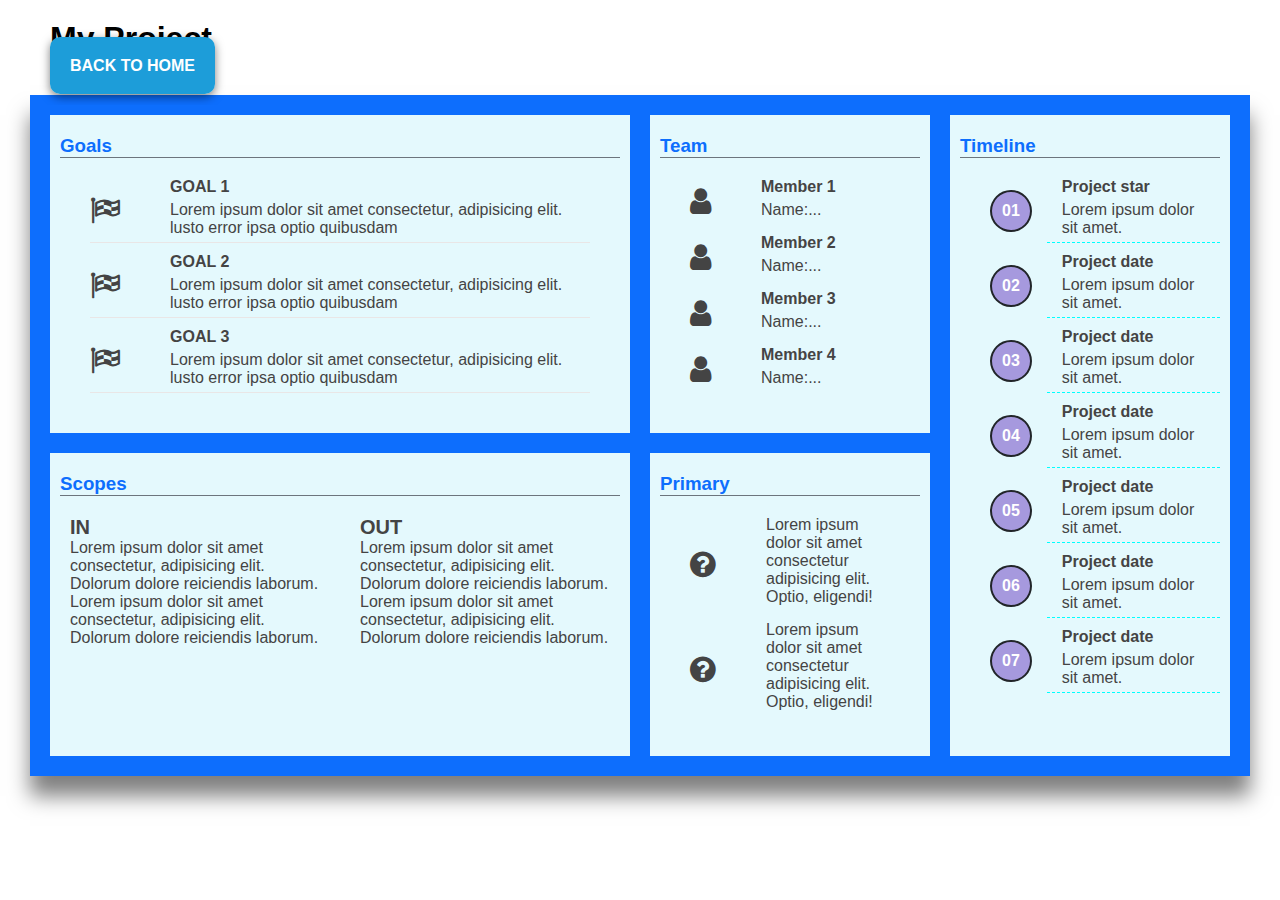
<file: digital-cv.html>
<!DOCTYPE html>
<html lang="en">
  <head>
    <meta charset="UTF-8" />
    <meta name="viewport" content="width=device-width, initial-scale=1.0" />
    <link
      rel="stylesheet"
      href="https://cdnjs.cloudflare.com/ajax/libs/font-awesome/4.7.0/css/font-awesome.min.css"
    />
    <link
      href="https://cdn.jsdelivr.net/npm/bootstrap@5.0.2/dist/css/bootstrap.min.css"
      rel="stylesheet"
      integrity="sha384-EVSTQN3/azprG1Anm3QDgpJLIm9Nao0Yz1ztcQTwFspd3yD65VohhpuuCOmLASjC"
      crossorigin="anonymous"
    />
    <link rel="stylesheet" href="./css/font.css" />
    <link rel="stylesheet" href="./css/laptop.css" />
    <link rel="stylesheet" href="./css/tablet.css" />
    <link rel="stylesheet" href="./css/mobile.css" />
    <title>Project</title>
  </head>
  <body>
    <header>
      <div class="navbar">
        <div class="container flex">
          <h1 class="logo"><a href="index.html">My Project</a></h1>
          <nav>
            <a href="index.html">back to home</a>
          </nav>
        </div>
      </div>
    </header>
    <section class="digital">
      <div class="container">
        <!--  -->
        <div class="digital-box digital-box1">
          <h3>Goals</h3>
          <div class="digital-info1">
            <i class="fa fa-flag-checkered"></i>
            <div>
              <p><span>GOAL 1</span></p>
              <p>
                Lorem ipsum dolor sit amet consectetur, adipisicing elit. lusto
                error ipsa optio quibusdam
              </p>
            </div>
          </div>
          <div class="digital-info1">
            <i class="fa fa-flag-checkered"></i>
            <div>
              <p><span>GOAL 2</span></p>
              <p>
                Lorem ipsum dolor sit amet consectetur, adipisicing elit. lusto
                error ipsa optio quibusdam
              </p>
            </div>
          </div>
          <div class="digital-info1">
            <i class="fa fa-flag-checkered"></i>
            <div>
              <p><span>GOAL 3</span></p>
              <p>
                Lorem ipsum dolor sit amet consectetur, adipisicing elit. lusto
                error ipsa optio quibusdam
              </p>
            </div>
          </div>
        </div>
        <!--  -->
        <div class="digital-box digital-box4">
          <h3>Scopes</h3>
          <div class="digital-scopes">
            <div>
              <p><span>in</span></p>
              <p>
                Lorem ipsum dolor sit amet consectetur, adipisicing elit.
                Dolorum dolore reiciendis laborum.
              </p>
              <p>
                Lorem ipsum dolor sit amet consectetur, adipisicing elit.
                Dolorum dolore reiciendis laborum.
              </p>
            </div>
            <div>
              <p><span>out</span></p>
              <p>
                Lorem ipsum dolor sit amet consectetur, adipisicing elit.
                Dolorum dolore reiciendis laborum.
              </p>
              <p>
                Lorem ipsum dolor sit amet consectetur, adipisicing elit.
                Dolorum dolore reiciendis laborum.
              </p>
            </div>
          </div>
        </div>
        <!--  -->
        <div class="digital-box digital-box2">
          <h3>Team</h3>
          <div class="digital-info1">
            <i class="fa fa-user"></i>
            <div>
              <p><span>Member 1</span></p>
              <p>Name:...</p>
            </div>
          </div>
          <div class="digital-info1">
            <i class="fa fa-user"></i>
            <div>
              <p><span>Member 2</span></p>
              <p>Name:...</p>
            </div>
          </div>
          <div class="digital-info1">
            <i class="fa fa-user"></i>
            <div>
              <p><span>Member 3</span></p>
              <p>Name:...</p>
            </div>
          </div>
          <div class="digital-info1">
            <i class="fa fa-user"></i>
            <div>
              <p><span>Member 4</span></p>
              <p>Name:...</p>
            </div>
          </div>
        </div>
        <!--  -->
        <div class="digital-box digital-box5">
          <h3>Primary</h3>
          <div class="digital-info1">
            <i class="fa fa-question-circle"></i>
            <div>
              <p>
                Lorem ipsum dolor sit amet consectetur adipisicing elit. Optio,
                eligendi!
              </p>
            </div>
          </div>
          <div class="digital-info1">
            <i class="fa fa-question-circle"></i>
            <div>
              <p>
                Lorem ipsum dolor sit amet consectetur adipisicing elit. Optio,
                eligendi!
              </p>
            </div>
          </div>
        </div>
        <!--  -->
        <div class="digital-box digital-box3">
          <h3>Timeline</h3>
          <div class="digital-info1">
            <h4>01</h4>
            <div>
              <p><span>Project star</span></p>
              <p>Lorem ipsum dolor sit amet.</p>
            </div>
          </div>
          <div class="digital-info1">
            <h4>02</h4>
            <div>
              <p><span>Project date</span></p>
              <p>Lorem ipsum dolor sit amet.</p>
            </div>
          </div>
          <div class="digital-info1">
            <h4>03</h4>
            <div>
              <p><span>Project date</span></p>
              <p>Lorem ipsum dolor sit amet.</p>
            </div>
          </div>
          <div class="digital-info1">
            <h4>04</h4>
            <div>
              <p><span>Project date</span></p>
              <p>Lorem ipsum dolor sit amet.</p>
            </div>
          </div>
          <div class="digital-info1">
            <h4>05</h4>
            <div>
              <p><span>Project date</span></p>
              <p>Lorem ipsum dolor sit amet.</p>
            </div>
          </div>
          <div class="digital-info1">
            <h4>06</h4>
            <div>
              <p><span>Project date</span></p>
              <p>Lorem ipsum dolor sit amet.</p>
            </div>
          </div>
          <div class="digital-info1">
            <h4>07</h4>
            <div>
              <p><span>Project date</span></p>
              <p>Lorem ipsum dolor sit amet.</p>
            </div>
          </div>
        </div>
        <!--  -->
      </div>
    </section>
  </body>
</html>
</file>
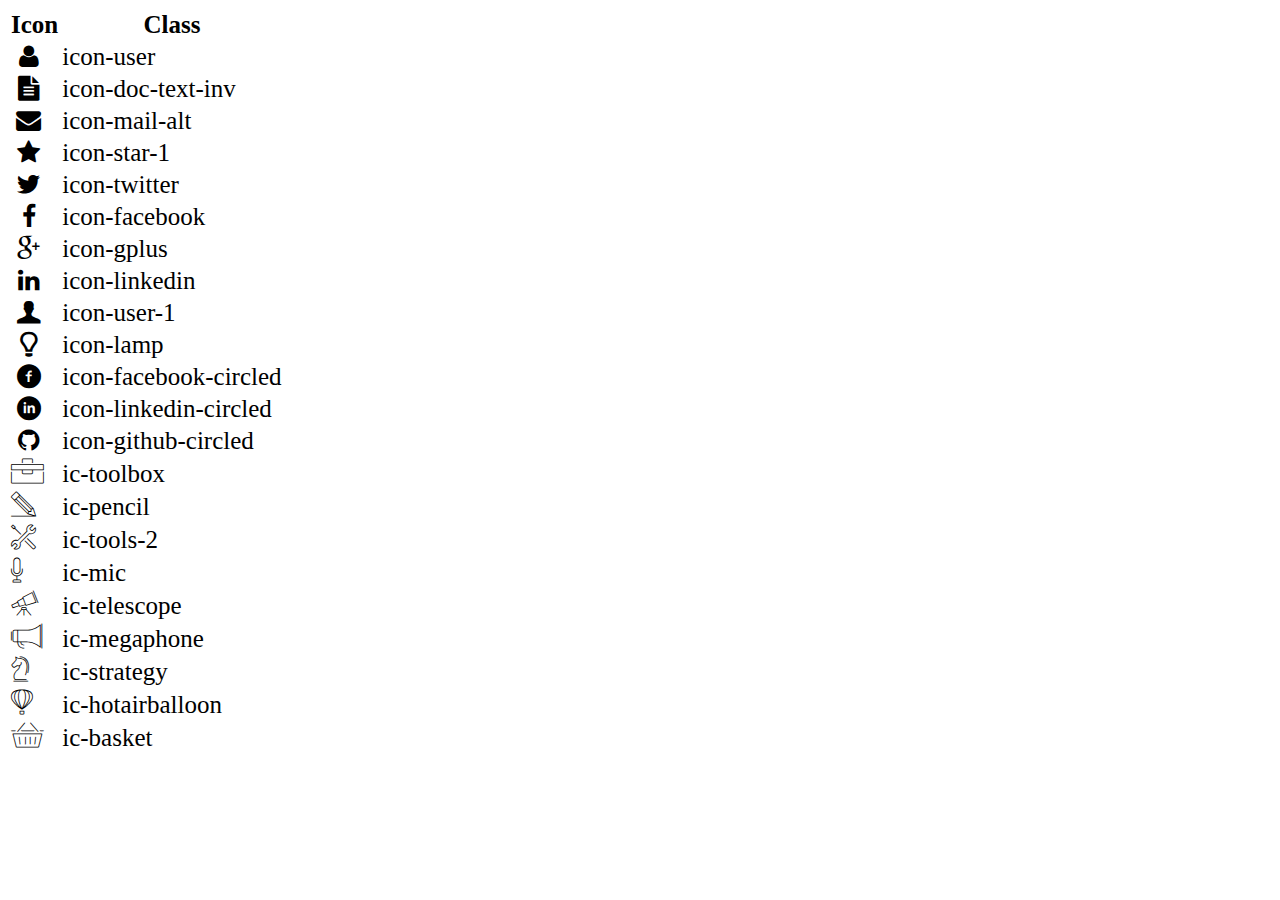
<file: icon-list.html>
<!DOCTYPE html>
<html lang="en">
  <head>
    <meta charset="UTF-8" />
    <meta http-equiv="X-UA-Compatible" content="IE=edge" />
    <meta name="viewport" content="width=device-width, initial-scale=1.0" />
    <link rel="stylesheet" href="css/font.css" />
    <title>Icon List</title>
  </head>

  <body>
    <table style="font-size: 25px">
      <thead>
        <tr>
          <th>Icon</th>
          <th>Class</th>
        </tr>
      </thead>
      <tbody>
        <tr>
          <td><i class="icon-user"></i></td>
          <td>icon-user</td>
        </tr>
        <tr>
          <td><i class="icon-doc-text-inv"></i></td>
          <td>icon-doc-text-inv</td>
        </tr>
        <tr>
          <td><i class="icon-mail-alt"></i></td>
          <td>icon-mail-alt</td>
        </tr>
        <tr>
          <td><i class="icon-star-1"></i></td>
          <td>icon-star-1</td>
        </tr>
        <tr>
          <td><i class="icon-twitter"></i></td>
          <td>icon-twitter</td>
        </tr>
        <tr>
          <td><i class="icon-facebook"></i></td>
          <td>icon-facebook</td>
        </tr>
        <tr>
          <td><i class="icon-gplus"></i></td>
          <td>icon-gplus</td>
        </tr>
        <tr>
          <td><i class="icon-linkedin"></i></td>
          <td>icon-linkedin</td>
        </tr>
        <tr>
          <td><i class="icon-user-1"></i></td>
          <td>icon-user-1</td>
        </tr>
        <tr>
          <td><i class="icon-lamp"></i></td>
          <td>icon-lamp</td>
        </tr>
        <tr>
          <td><i class="icon-facebook-circled"></i></td>
          <td>icon-facebook-circled</td>
        </tr>
        <tr>
          <td><i class="icon-linkedin-circled"></i></td>
          <td>icon-linkedin-circled</td>
        </tr>
        <tr>
          <td><i class="icon-github-circled"></i></td>
          <td>icon-github-circled</td>
        </tr>
        <tr>
          <td><i class="ic-toolbox"></i></td>
          <td>ic-toolbox</td>
        </tr>
        <tr>
          <td><i class="ic-pencil"></i></td>
          <td>ic-pencil</td>
        </tr>
        <tr>
          <td><i class="ic-tools-2"></i></td>
          <td>ic-tools-2</td>
        </tr>

        <tr>
          <td><i class="ic-mic"></i></td>
          <td>ic-mic</td>
        </tr>
        <tr>
          <td><i class="ic-telescope"></i></td>
          <td>ic-telescope</td>
        </tr>
        <tr>
          <td><i class="ic-megaphone"></i></td>
          <td>ic-megaphone</td>
        </tr>
        <tr>
          <td><i class="ic-strategy"></i></td>
          <td>ic-strategy</td>
        </tr>
        <tr>
          <td><i class="ic-hotairballoon"></i></td>
          <td>ic-hotairballoon</td>
        </tr>
        <tr>
          <td><i class="ic-basket"></i></td>
          <td>ic-basket</td>
        </tr>
      </tbody>
    </table>
  </body>
</html>
</file>
<file: css/font.css>
@font-face {
	font-family: 'open_sanslight';
	src: url('../fonts/OpenSans-Light-webfont.eot');
	src: url('../fonts/OpenSans-Light-webfont.eot#iefix') format('embedded-opentype'),
		url('../fonts/OpenSans-Light-webfont.woff') format('woff'),
		url('../fonts/OpenSans-Light-webfont.ttf') format('truetype'),
		url('../fonts/OpenSans-Light-webfont.svg#open_sanslight') format('svg');
	font-weight: normal;
	font-style: normal;

}

@font-face {
	font-family: 'open_sansitalic';
	src: url('../fonts/OpenSans-Italic-webfont.eot');
	src: url('../fonts/OpenSans-Italic-webfont.eot#iefix') format('embedded-opentype'),
		url('../fonts/OpenSans-Italic-webfont.woff') format('woff'),
		url('../fonts/OpenSans-Italic-webfont.ttf') format('truetype'),
		url('../fonts/OpenSans-Italic-webfont.svg#open_sansitalic') format('svg');
	font-weight: normal;
	font-style: normal;

}

@font-face {
	font-family: 'open_sanssemibold';
	src: url('../fonts/OpenSans-Semibold-webfont.eot');
	src: url('../fonts/OpenSans-Semibold-webfont.eot#iefix') format('embedded-opentype'),
		url('../fonts/OpenSans-Semibold-webfont.woff') format('woff'),
		url('../fonts/OpenSans-Semibold-webfont.ttf') format('truetype'),
		url('../fonts/OpenSans-Semibold-webfont.svg#open_sanssemibold') format('svg');
	font-weight: normal;
	font-style: normal;

}


@font-face {
	font-family: 'open_sanslight_italic';
	src: url('../fonts/OpenSans-LightItalic-webfont.eot');
	src: url('../fonts/OpenSans-LightItalic-webfont.eot#iefix') format('embedded-opentype'),
		url('../fonts/OpenSans-LightItalic-webfont.woff') format('woff'),
		url('../fonts/OpenSans-LightItalic-webfont.ttf') format('truetype'),
		url('../fonts/OpenSans-LightItalic-webfont.svg#open_sanslight_italic') format('svg');
	font-weight: normal;
	font-style: normal;

}

@font-face {
	font-family: 'open_sansregular';
	src: url('../fonts/OpenSans-Regular-webfont.eot');
	src: url('../fonts/OpenSans-Regular-webfont.eot#iefix') format('embedded-opentype'),
		url('../fonts/OpenSans-Regular-webfont.woff') format('woff'),
		url('../fonts/OpenSans-Regular-webfont.ttf') format('truetype'),
		url('../fonts/OpenSans-Regular-webfont.svg#open_sansregular') format('svg');
	font-weight: normal;
	font-style: normal;

}


@font-face {
	font-family: 'fontello';
	src: url('../fonts/fontello.eot');
	src: url('../fonts/fontello.eot#iefix') format('embedded-opentype'),
		url('../fonts/fontello.woff') format('woff'),
		url('../fonts/fontello.ttf') format('truetype'),
		url('../fonts/fontello.svg#fontello') format('svg');
	font-weight: normal;
	font-style: normal;
}

[class^="icon-"]:before,
[class*=" icon-"]:before {
	font-family: "fontello";
	font-style: normal;
	font-weight: normal;
	speak: none;

	display: inline-block;
	text-decoration: inherit;
	width: 1em;
	margin-right: .2em;
	text-align: center;
	/* opacity: .8; */

	/* For safety - reset parent styles, that can break glyph codes*/
	font-variant: normal;
	text-transform: none;

	/* fix buttons height, for twitter bootstrap */
	line-height: 1em;

	/* Animation center compensation - margins should be symmetric */
	/* remove if not needed */
	margin-left: .2em;

	/* you can be more comfortable with increased icons size */
	/* font-size: 120%; */

	/* Font smoothing. That was taken from TWBS */
	-webkit-font-smoothing: antialiased;
	-moz-osx-font-smoothing: grayscale;

	/* Uncomment for 3D effect */
	/* text-shadow: 1px 1px 1px rgba(127, 127, 127, 0.3); */
}

.icon-emo-happy:before {
	content: '\e800';
}

/* '' */
.icon-emo-wink:before {
	content: '\e801';
}

/* '' */
.icon-emo-wink2:before {
	content: '\e802';
}

/* '' */
.icon-emo-unhappy:before {
	content: '\e803';
}

/* '' */
.icon-emo-sleep:before {
	content: '\e804';
}

/* '' */
.icon-emo-thumbsup:before {
	content: '\e805';
}

/* '' */
.icon-emo-devil:before {
	content: '\e806';
}

/* '' */
.icon-emo-surprised:before {
	content: '\e807';
}

/* '' */
.icon-emo-tongue:before {
	content: '\e808';
}

/* '' */
.icon-emo-coffee:before {
	content: '\e809';
}

/* '' */
.icon-emo-sunglasses:before {
	content: '\e80a';
}

/* '' */
.icon-emo-displeased:before {
	content: '\e80b';
}

/* '' */
.icon-emo-beer:before {
	content: '\e80c';
}

/* '' */
.icon-emo-grin:before {
	content: '\e80d';
}

/* '' */
.icon-emo-angry:before {
	content: '\e80e';
}

/* '' */
.icon-emo-saint:before {
	content: '\e80f';
}

/* '' */
.icon-emo-cry:before {
	content: '\e810';
}

/* '' */
.icon-emo-shoot:before {
	content: '\e811';
}

/* '' */
.icon-emo-squint:before {
	content: '\e812';
}

/* '' */
.icon-emo-laugh:before {
	content: '\e813';
}

/* '' */
.icon-spin1:before {
	content: '\e814';
}

/* '' */
.icon-spin2:before {
	content: '\e815';
}

/* '' */
.icon-spin3:before {
	content: '\e816';
}

/* '' */
.icon-spin4:before {
	content: '\e817';
}

/* '' */
.icon-spin5:before {
	content: '\e818';
}

/* '' */
.icon-spin6:before {
	content: '\e819';
}

/* '' */
.icon-firefox:before {
	content: '\e81a';
}

/* '' */
.icon-chrome:before {
	content: '\e81b';
}

/* '' */
.icon-opera:before {
	content: '\e81c';
}

/* '' */
.icon-ie:before {
	content: '\e81d';
}

/* '' */
.icon-crown:before {
	content: '\e81e';
}

/* '' */
.icon-crown-plus:before {
	content: '\e81f';
}

/* '' */
.icon-crown-minus:before {
	content: '\e820';
}

/* '' */
.icon-marquee:before {
	content: '\e821';
}

/* '' */
.icon-glass:before {
	content: '\e822';
}

/* '' */
.icon-music:before {
	content: '\e823';
}

/* '' */
.icon-search:before {
	content: '\e824';
}

/* '' */
.icon-mail:before {
	content: '\e825';
}

/* '' */
.icon-mail-alt:before {
	content: '\e826';
}

/* '' */
.icon-mail-squared:before {
	content: '\e827';
}

/* '' */
.icon-heart:before {
	content: '\e828';
}

/* '' */
.icon-heart-empty:before {
	content: '\e829';
}

/* '' */
.icon-star-1:before {
	content: '\e82a';
}

/* '' */
.icon-star-empty-1:before {
	content: '\e82b';
}

/* '' */
.icon-star-half:before {
	content: '\e82c';
}

/* '' */
.icon-star-half-alt:before {
	content: '\e82d';
}

/* '' */
.icon-user:before {
	content: '\e82e';
}

/* '' */
.icon-user-plus:before {
	content: '\e82f';
}

/* '' */
.icon-user-times:before {
	content: '\e830';
}

/* '' */
.icon-users:before {
	content: '\e831';
}

/* '' */
.icon-male:before {
	content: '\e832';
}

/* '' */
.icon-female:before {
	content: '\e833';
}

/* '' */
.icon-child:before {
	content: '\e834';
}

/* '' */
.icon-user-secret:before {
	content: '\e835';
}

/* '' */
.icon-video:before {
	content: '\e836';
}

/* '' */
.icon-videocam:before {
	content: '\e837';
}

/* '' */
.icon-picture:before {
	content: '\e838';
}

/* '' */
.icon-camera:before {
	content: '\e839';
}

/* '' */
.icon-camera-alt:before {
	content: '\e83a';
}

/* '' */
.icon-th-large:before {
	content: '\e83b';
}

/* '' */
.icon-th:before {
	content: '\e83c';
}

/* '' */
.icon-th-list:before {
	content: '\e83d';
}

/* '' */
.icon-ok:before {
	content: '\e83e';
}

/* '' */
.icon-ok-circled:before {
	content: '\e83f';
}

/* '' */
.icon-ok-circled2:before {
	content: '\e840';
}

/* '' */
.icon-ok-squared:before {
	content: '\e841';
}

/* '' */
.icon-cancel:before {
	content: '\e842';
}

/* '' */
.icon-cancel-circled:before {
	content: '\e843';
}

/* '' */
.icon-cancel-circled2:before {
	content: '\e844';
}

/* '' */
.icon-plus:before {
	content: '\e845';
}

/* '' */
.icon-plus-circled:before {
	content: '\e846';
}

/* '' */
.icon-plus-squared:before {
	content: '\e847';
}

/* '' */
.icon-plus-squared-alt:before {
	content: '\e848';
}

/* '' */
.icon-minus:before {
	content: '\e849';
}

/* '' */
.icon-minus-circled:before {
	content: '\e84a';
}

/* '' */
.icon-minus-squared:before {
	content: '\e84b';
}

/* '' */
.icon-minus-squared-alt:before {
	content: '\e84c';
}

/* '' */
.icon-help:before {
	content: '\e84d';
}

/* '' */
.icon-help-circled:before {
	content: '\e84e';
}

/* '' */
.icon-info-circled:before {
	content: '\e84f';
}

/* '' */
.icon-info:before {
	content: '\e850';
}

/* '' */
.icon-home:before {
	content: '\e851';
}

/* '' */
.icon-link:before {
	content: '\e852';
}

/* '' */
.icon-unlink:before {
	content: '\e853';
}

/* '' */
.icon-link-ext:before {
	content: '\e854';
}

/* '' */
.icon-link-ext-alt:before {
	content: '\e855';
}

/* '' */
.icon-attach:before {
	content: '\e856';
}

/* '' */
.icon-lock:before {
	content: '\e857';
}

/* '' */
.icon-lock-open:before {
	content: '\e858';
}

/* '' */
.icon-lock-open-alt:before {
	content: '\e859';
}

/* '' */
.icon-pin:before {
	content: '\e85a';
}

/* '' */
.icon-eye:before {
	content: '\e85b';
}

/* '' */
.icon-eye-off:before {
	content: '\e85c';
}

/* '' */
.icon-tag-1:before {
	content: '\e85d';
}

/* '' */
.icon-tags:before {
	content: '\e85e';
}

/* '' */
.icon-bookmark:before {
	content: '\e85f';
}

/* '' */
.icon-bookmark-empty:before {
	content: '\e860';
}

/* '' */
.icon-flag:before {
	content: '\e861';
}

/* '' */
.icon-flag-empty:before {
	content: '\e862';
}

/* '' */
.icon-flag-checkered:before {
	content: '\e863';
}

/* '' */
.icon-thumbs-up:before {
	content: '\e864';
}

/* '' */
.icon-thumbs-down:before {
	content: '\e865';
}

/* '' */
.icon-thumbs-up-alt:before {
	content: '\e866';
}

/* '' */
.icon-thumbs-down-alt:before {
	content: '\e867';
}

/* '' */
.icon-download:before {
	content: '\e868';
}

/* '' */
.icon-upload:before {
	content: '\e869';
}

/* '' */
.icon-download-cloud:before {
	content: '\e86a';
}

/* '' */
.icon-upload-cloud:before {
	content: '\e86b';
}

/* '' */
.icon-reply:before {
	content: '\e86c';
}

/* '' */
.icon-reply-all:before {
	content: '\e86d';
}

/* '' */
.icon-forward:before {
	content: '\e86e';
}

/* '' */
.icon-quote-left:before {
	content: '\e86f';
}

/* '' */
.icon-quote-right:before {
	content: '\e870';
}

/* '' */
.icon-code:before {
	content: '\e871';
}

/* '' */
.icon-export:before {
	content: '\e872';
}

/* '' */
.icon-export-alt:before {
	content: '\e873';
}

/* '' */
.icon-share:before {
	content: '\e874';
}

/* '' */
.icon-share-squared:before {
	content: '\e875';
}

/* '' */
.icon-pencil:before {
	content: '\e876';
}

/* '' */
.icon-pencil-squared:before {
	content: '\e877';
}

/* '' */
.icon-edit:before {
	content: '\e878';
}

/* '' */
.icon-print:before {
	content: '\e879';
}

/* '' */
.icon-retweet:before {
	content: '\e87a';
}

/* '' */
.icon-keyboard:before {
	content: '\e87b';
}

/* '' */
.icon-gamepad:before {
	content: '\e87c';
}

/* '' */
.icon-comment:before {
	content: '\e87d';
}

/* '' */
.icon-chat:before {
	content: '\e87e';
}

/* '' */
.icon-comment-empty:before {
	content: '\e87f';
}

/* '' */
.icon-chat-empty:before {
	content: '\e880';
}

/* '' */
.icon-bell:before {
	content: '\e881';
}

/* '' */
.icon-bell-alt:before {
	content: '\e882';
}

/* '' */
.icon-bell-off:before {
	content: '\e883';
}

/* '' */
.icon-bell-off-empty:before {
	content: '\e884';
}

/* '' */
.icon-attention-alt:before {
	content: '\e885';
}

/* '' */
.icon-attention:before {
	content: '\e886';
}

/* '' */
.icon-attention-circled:before {
	content: '\e887';
}

/* '' */
.icon-location:before {
	content: '\e888';
}

/* '' */
.icon-direction:before {
	content: '\e889';
}

/* '' */
.icon-compass:before {
	content: '\e88a';
}

/* '' */
.icon-trash:before {
	content: '\e88b';
}

/* '' */
.icon-trash-empty:before {
	content: '\e88c';
}

/* '' */
.icon-doc:before {
	content: '\e88d';
}

/* '' */
.icon-docs:before {
	content: '\e88e';
}

/* '' */
.icon-doc-text:before {
	content: '\e88f';
}

/* '' */
.icon-doc-inv:before {
	content: '\e890';
}

/* '' */
.icon-doc-text-inv:before {
	content: '\e891';
}

/* '' */
.icon-file-pdf:before {
	content: '\e892';
}

/* '' */
.icon-file-word:before {
	content: '\e893';
}

/* '' */
.icon-file-excel:before {
	content: '\e894';
}

/* '' */
.icon-file-powerpoint:before {
	content: '\e895';
}

/* '' */
.icon-file-image:before {
	content: '\e896';
}

/* '' */
.icon-file-archive:before {
	content: '\e897';
}

/* '' */
.icon-file-audio:before {
	content: '\e898';
}

/* '' */
.icon-file-video:before {
	content: '\e899';
}

/* '' */
.icon-file-code:before {
	content: '\e89a';
}

/* '' */
.icon-folder:before {
	content: '\e89b';
}

/* '' */
.icon-folder-open:before {
	content: '\e89c';
}

/* '' */
.icon-folder-empty:before {
	content: '\e89d';
}

/* '' */
.icon-folder-open-empty:before {
	content: '\e89e';
}

/* '' */
.icon-box:before {
	content: '\e89f';
}

/* '' */
.icon-rss:before {
	content: '\e8a0';
}

/* '' */
.icon-rss-squared:before {
	content: '\e8a1';
}

/* '' */
.icon-phone:before {
	content: '\e8a2';
}

/* '' */
.icon-phone-squared:before {
	content: '\e8a3';
}

/* '' */
.icon-fax:before {
	content: '\e8a4';
}

/* '' */
.icon-menu:before {
	content: '\e8a5';
}

/* '' */
.icon-cog:before {
	content: '\e8a6';
}

/* '' */
.icon-cog-alt:before {
	content: '\e8a7';
}

/* '' */
.icon-wrench:before {
	content: '\e8a8';
}

/* '' */
.icon-sliders:before {
	content: '\e8a9';
}

/* '' */
.icon-basket:before {
	content: '\e8aa';
}

/* '' */
.icon-cart-plus:before {
	content: '\e8ab';
}

/* '' */
.icon-cart-arrow-down:before {
	content: '\e8ac';
}

/* '' */
.icon-calendar:before {
	content: '\e8ad';
}

/* '' */
.icon-calendar-empty:before {
	content: '\e8ae';
}

/* '' */
.icon-login:before {
	content: '\e8af';
}

/* '' */
.icon-logout:before {
	content: '\e8b0';
}

/* '' */
.icon-mic:before {
	content: '\e8b1';
}

/* '' */
.icon-mute:before {
	content: '\e8b2';
}

/* '' */
.icon-volume-off:before {
	content: '\e8b3';
}

/* '' */
.icon-volume-down:before {
	content: '\e8b4';
}

/* '' */
.icon-volume-up:before {
	content: '\e8b5';
}

/* '' */
.icon-headphones:before {
	content: '\e8b6';
}

/* '' */
.icon-clock:before {
	content: '\e8b7';
}

/* '' */
.icon-lightbulb:before {
	content: '\e8b8';
}

/* '' */
.icon-block:before {
	content: '\e8b9';
}

/* '' */
.icon-resize-full:before {
	content: '\e8ba';
}

/* '' */
.icon-resize-full-alt:before {
	content: '\e8bb';
}

/* '' */
.icon-resize-small:before {
	content: '\e8bc';
}

/* '' */
.icon-resize-vertical:before {
	content: '\e8bd';
}

/* '' */
.icon-resize-horizontal:before {
	content: '\e8be';
}

/* '' */
.icon-move:before {
	content: '\e8bf';
}

/* '' */
.icon-zoom-in:before {
	content: '\e8c0';
}

/* '' */
.icon-zoom-out:before {
	content: '\e8c1';
}

/* '' */
.icon-down-circled2:before {
	content: '\e8c2';
}

/* '' */
.icon-up-circled2:before {
	content: '\e8c3';
}

/* '' */
.icon-left-circled2:before {
	content: '\e8c4';
}

/* '' */
.icon-right-circled2:before {
	content: '\e8c5';
}

/* '' */
.icon-down-dir:before {
	content: '\e8c6';
}

/* '' */
.icon-up-dir:before {
	content: '\e8c7';
}

/* '' */
.icon-left-dir:before {
	content: '\e8c8';
}

/* '' */
.icon-right-dir:before {
	content: '\e8c9';
}

/* '' */
.icon-down-open:before {
	content: '\e8ca';
}

/* '' */
.icon-left-open:before {
	content: '\e8cb';
}

/* '' */
.icon-right-open:before {
	content: '\e8cc';
}

/* '' */
.icon-up-open:before {
	content: '\e8cd';
}

/* '' */
.icon-angle-left:before {
	content: '\e8ce';
}

/* '' */
.icon-angle-right:before {
	content: '\e8cf';
}

/* '' */
.icon-angle-up:before {
	content: '\e8d0';
}

/* '' */
.icon-angle-down:before {
	content: '\e8d1';
}

/* '' */
.icon-angle-circled-left:before {
	content: '\e8d2';
}

/* '' */
.icon-angle-circled-right:before {
	content: '\e8d3';
}

/* '' */
.icon-angle-circled-up:before {
	content: '\e8d4';
}

/* '' */
.icon-angle-circled-down:before {
	content: '\e8d5';
}

/* '' */
.icon-angle-double-left:before {
	content: '\e8d6';
}

/* '' */
.icon-angle-double-right:before {
	content: '\e8d7';
}

/* '' */
.icon-angle-double-up:before {
	content: '\e8d8';
}

/* '' */
.icon-angle-double-down:before {
	content: '\e8d9';
}

/* '' */
.icon-down:before {
	content: '\e8da';
}

/* '' */
.icon-left:before {
	content: '\e8db';
}

/* '' */
.icon-right:before {
	content: '\e8dc';
}

/* '' */
.icon-up:before {
	content: '\e8dd';
}

/* '' */
.icon-down-big:before {
	content: '\e8de';
}

/* '' */
.icon-left-big:before {
	content: '\e8df';
}

/* '' */
.icon-right-big:before {
	content: '\e8e0';
}

/* '' */
.icon-up-big:before {
	content: '\e8e1';
}

/* '' */
.icon-right-hand:before {
	content: '\e8e2';
}

/* '' */
.icon-left-hand:before {
	content: '\e8e3';
}

/* '' */
.icon-up-hand:before {
	content: '\e8e4';
}

/* '' */
.icon-down-hand:before {
	content: '\e8e5';
}

/* '' */
.icon-left-circled:before {
	content: '\e8e6';
}

/* '' */
.icon-right-circled:before {
	content: '\e8e7';
}

/* '' */
.icon-up-circled:before {
	content: '\e8e8';
}

/* '' */
.icon-down-circled:before {
	content: '\e8e9';
}

/* '' */
.icon-cw:before {
	content: '\e8ea';
}

/* '' */
.icon-ccw:before {
	content: '\e8eb';
}

/* '' */
.icon-arrows-cw:before {
	content: '\e8ec';
}

/* '' */
.icon-level-up:before {
	content: '\e8ed';
}

/* '' */
.icon-level-down:before {
	content: '\e8ee';
}

/* '' */
.icon-shuffle:before {
	content: '\e8ef';
}

/* '' */
.icon-exchange:before {
	content: '\e8f0';
}

/* '' */
.icon-history:before {
	content: '\e8f1';
}

/* '' */
.icon-expand:before {
	content: '\e8f2';
}

/* '' */
.icon-collapse:before {
	content: '\e8f3';
}

/* '' */
.icon-expand-right:before {
	content: '\e8f4';
}

/* '' */
.icon-collapse-left:before {
	content: '\e8f5';
}

/* '' */
.icon-play:before {
	content: '\e8f6';
}

/* '' */
.icon-play-circled:before {
	content: '\e8f7';
}

/* '' */
.icon-play-circled2:before {
	content: '\e8f8';
}

/* '' */
.icon-stop:before {
	content: '\e8f9';
}

/* '' */
.icon-pause:before {
	content: '\e8fa';
}

/* '' */
.icon-to-end:before {
	content: '\e8fb';
}

/* '' */
.icon-to-end-alt:before {
	content: '\e8fc';
}

/* '' */
.icon-to-start:before {
	content: '\e8fd';
}

/* '' */
.icon-to-start-alt:before {
	content: '\e8fe';
}

/* '' */
.icon-fast-fw:before {
	content: '\e8ff';
}

/* '' */
.icon-fast-bw:before {
	content: '\e900';
}

/* '' */
.icon-eject:before {
	content: '\e901';
}

/* '' */
.icon-target:before {
	content: '\e902';
}

/* '' */
.icon-signal:before {
	content: '\e903';
}

/* '' */
.icon-wifi:before {
	content: '\e904';
}

/* '' */
.icon-award:before {
	content: '\e905';
}

/* '' */
.icon-desktop:before {
	content: '\e906';
}

/* '' */
.icon-laptop:before {
	content: '\e907';
}

/* '' */
.icon-tablet:before {
	content: '\e908';
}

/* '' */
.icon-mobile:before {
	content: '\e909';
}

/* '' */
.icon-inbox:before {
	content: '\e90a';
}

/* '' */
.icon-globe:before {
	content: '\e90b';
}

/* '' */
.icon-sun:before {
	content: '\e90c';
}

/* '' */
.icon-cloud:before {
	content: '\e90d';
}

/* '' */
.icon-flash:before {
	content: '\e90e';
}

/* '' */
.icon-moon:before {
	content: '\e90f';
}

/* '' */
.icon-umbrella-1:before {
	content: '\e910';
}

/* '' */
.icon-flight:before {
	content: '\e911';
}

/* '' */
.icon-fighter-jet:before {
	content: '\e912';
}

/* '' */
.icon-paper-plane:before {
	content: '\e913';
}

/* '' */
.icon-paper-plane-empty:before {
	content: '\e914';
}

/* '' */
.icon-space-shuttle:before {
	content: '\e915';
}

/* '' */
.icon-leaf:before {
	content: '\e916';
}

/* '' */
.icon-font:before {
	content: '\e917';
}

/* '' */
.icon-bold:before {
	content: '\e918';
}

/* '' */
.icon-medium:before {
	content: '\e919';
}

/* '' */
.icon-italic:before {
	content: '\e91a';
}

/* '' */
.icon-header:before {
	content: '\e91b';
}

/* '' */
.icon-paragraph:before {
	content: '\e91c';
}

/* '' */
.icon-text-height:before {
	content: '\e91d';
}

/* '' */
.icon-text-width:before {
	content: '\e91e';
}

/* '' */
.icon-align-left:before {
	content: '\e91f';
}

/* '' */
.icon-align-center:before {
	content: '\e920';
}

/* '' */
.icon-align-right:before {
	content: '\e921';
}

/* '' */
.icon-align-justify:before {
	content: '\e922';
}

/* '' */
.icon-list:before {
	content: '\e923';
}

/* '' */
.icon-indent-left:before {
	content: '\e924';
}

/* '' */
.icon-indent-right:before {
	content: '\e925';
}

/* '' */
.icon-list-bullet:before {
	content: '\e926';
}

/* '' */
.icon-list-numbered:before {
	content: '\e927';
}

/* '' */
.icon-strike:before {
	content: '\e928';
}

/* '' */
.icon-underline:before {
	content: '\e929';
}

/* '' */
.icon-superscript:before {
	content: '\e92a';
}

/* '' */
.icon-subscript:before {
	content: '\e92b';
}

/* '' */
.icon-table:before {
	content: '\e92c';
}

/* '' */
.icon-columns:before {
	content: '\e92d';
}

/* '' */
.icon-crop:before {
	content: '\e92e';
}

/* '' */
.icon-scissors:before {
	content: '\e92f';
}

/* '' */
.icon-paste:before {
	content: '\e930';
}

/* '' */
.icon-briefcase:before {
	content: '\e931';
}

/* '' */
.icon-suitcase:before {
	content: '\e932';
}

/* '' */
.icon-ellipsis:before {
	content: '\e933';
}

/* '' */
.icon-ellipsis-vert:before {
	content: '\e934';
}

/* '' */
.icon-off:before {
	content: '\e935';
}

/* '' */
.icon-road:before {
	content: '\e936';
}

/* '' */
.icon-list-alt:before {
	content: '\e937';
}

/* '' */
.icon-qrcode:before {
	content: '\e938';
}

/* '' */
.icon-barcode:before {
	content: '\e939';
}

/* '' */
.icon-book:before {
	content: '\e93a';
}

/* '' */
.icon-ajust:before {
	content: '\e93b';
}

/* '' */
.icon-tint:before {
	content: '\e93c';
}

/* '' */
.icon-toggle-off:before {
	content: '\e93d';
}

/* '' */
.icon-toggle-on:before {
	content: '\e93e';
}

/* '' */
.icon-check:before {
	content: '\e93f';
}

/* '' */
.icon-check-empty:before {
	content: '\e940';
}

/* '' */
.icon-circle:before {
	content: '\e941';
}

/* '' */
.icon-circle-empty:before {
	content: '\e942';
}

/* '' */
.icon-circle-thin:before {
	content: '\e943';
}

/* '' */
.icon-circle-notch:before {
	content: '\e944';
}

/* '' */
.icon-dot-circled:before {
	content: '\e945';
}

/* '' */
.icon-asterisk:before {
	content: '\e946';
}

/* '' */
.icon-gift:before {
	content: '\e947';
}

/* '' */
.icon-fire:before {
	content: '\e948';
}

/* '' */
.icon-magnet:before {
	content: '\e949';
}

/* '' */
.icon-chart-bar:before {
	content: '\e94a';
}

/* '' */
.icon-chart-area:before {
	content: '\e94b';
}

/* '' */
.icon-chart-pie:before {
	content: '\e94c';
}

/* '' */
.icon-chart-line:before {
	content: '\e94d';
}

/* '' */
.icon-ticket:before {
	content: '\e94e';
}

/* '' */
.icon-credit-card:before {
	content: '\e94f';
}

/* '' */
.icon-floppy:before {
	content: '\e950';
}

/* '' */
.icon-megaphone:before {
	content: '\e951';
}

/* '' */
.icon-hdd:before {
	content: '\e952';
}

/* '' */
.icon-key:before {
	content: '\e953';
}

/* '' */
.icon-fork:before {
	content: '\e954';
}

/* '' */
.icon-rocket:before {
	content: '\e955';
}

/* '' */
.icon-bug:before {
	content: '\e956';
}

/* '' */
.icon-certificate:before {
	content: '\e957';
}

/* '' */
.icon-tasks:before {
	content: '\e958';
}

/* '' */
.icon-filter:before {
	content: '\e959';
}

/* '' */
.icon-beaker:before {
	content: '\e95a';
}

/* '' */
.icon-magic:before {
	content: '\e95b';
}

/* '' */
.icon-cab:before {
	content: '\e95c';
}

/* '' */
.icon-taxi:before {
	content: '\e95d';
}

/* '' */
.icon-truck:before {
	content: '\e95e';
}

/* '' */
.icon-bus:before {
	content: '\e95f';
}

/* '' */
.icon-bicycle:before {
	content: '\e960';
}

/* '' */
.icon-motorcycle:before {
	content: '\e961';
}

/* '' */
.icon-train:before {
	content: '\e962';
}

/* '' */
.icon-subway:before {
	content: '\e963';
}

/* '' */
.icon-ship:before {
	content: '\e964';
}

/* '' */
.icon-money:before {
	content: '\e965';
}

/* '' */
.icon-euro:before {
	content: '\e966';
}

/* '' */
.icon-pound:before {
	content: '\e967';
}

/* '' */
.icon-dollar:before {
	content: '\e968';
}

/* '' */
.icon-rupee:before {
	content: '\e969';
}

/* '' */
.icon-yen:before {
	content: '\e96a';
}

/* '' */
.icon-rouble:before {
	content: '\e96b';
}

/* '' */
.icon-shekel:before {
	content: '\e96c';
}

/* '' */
.icon-try:before {
	content: '\e96d';
}

/* '' */
.icon-won:before {
	content: '\e96e';
}

/* '' */
.icon-bitcoin:before {
	content: '\e96f';
}

/* '' */
.icon-viacoin:before {
	content: '\e970';
}

/* '' */
.icon-sort:before {
	content: '\e971';
}

/* '' */
.icon-sort-down:before {
	content: '\e972';
}

/* '' */
.icon-sort-up:before {
	content: '\e973';
}

/* '' */
.icon-sort-alt-up:before {
	content: '\e974';
}

/* '' */
.icon-sort-alt-down:before {
	content: '\e975';
}

/* '' */
.icon-sort-name-up:before {
	content: '\e976';
}

/* '' */
.icon-sort-name-down:before {
	content: '\e977';
}

/* '' */
.icon-sort-number-up:before {
	content: '\e978';
}

/* '' */
.icon-sort-number-down:before {
	content: '\e979';
}

/* '' */
.icon-hammer:before {
	content: '\e97a';
}

/* '' */
.icon-gauge:before {
	content: '\e97b';
}

/* '' */
.icon-sitemap:before {
	content: '\e97c';
}

/* '' */
.icon-spinner:before {
	content: '\e97d';
}

/* '' */
.icon-coffee:before {
	content: '\e97e';
}

/* '' */
.icon-food:before {
	content: '\e97f';
}

/* '' */
.icon-beer:before {
	content: '\e980';
}

/* '' */
.icon-user-md:before {
	content: '\e981';
}

/* '' */
.icon-stethoscope:before {
	content: '\e982';
}

/* '' */
.icon-heartbeat:before {
	content: '\e983';
}

/* '' */
.icon-ambulance:before {
	content: '\e984';
}

/* '' */
.icon-medkit:before {
	content: '\e985';
}

/* '' */
.icon-h-sigh:before {
	content: '\e986';
}

/* '' */
.icon-bed:before {
	content: '\e987';
}

/* '' */
.icon-hospital:before {
	content: '\e988';
}

/* '' */
.icon-building:before {
	content: '\e989';
}

/* '' */
.icon-building-filled:before {
	content: '\e98a';
}

/* '' */
.icon-bank:before {
	content: '\e98b';
}

/* '' */
.icon-smile:before {
	content: '\e98c';
}

/* '' */
.icon-frown:before {
	content: '\e98d';
}

/* '' */
.icon-meh:before {
	content: '\e98e';
}

/* '' */
.icon-anchor:before {
	content: '\e98f';
}

/* '' */
.icon-terminal:before {
	content: '\e990';
}

/* '' */
.icon-eraser:before {
	content: '\e991';
}

/* '' */
.icon-puzzle:before {
	content: '\e992';
}

/* '' */
.icon-shield:before {
	content: '\e993';
}

/* '' */
.icon-extinguisher:before {
	content: '\e994';
}

/* '' */
.icon-bullseye:before {
	content: '\e995';
}

/* '' */
.icon-wheelchair:before {
	content: '\e996';
}

/* '' */
.icon-language:before {
	content: '\e997';
}

/* '' */
.icon-graduation-cap:before {
	content: '\e998';
}

/* '' */
.icon-paw:before {
	content: '\e999';
}

/* '' */
.icon-spoon:before {
	content: '\e99a';
}

/* '' */
.icon-cube:before {
	content: '\e99b';
}

/* '' */
.icon-cubes:before {
	content: '\e99c';
}

/* '' */
.icon-recycle:before {
	content: '\e99d';
}

/* '' */
.icon-tree:before {
	content: '\e99e';
}

/* '' */
.icon-database:before {
	content: '\e99f';
}

/* '' */
.icon-server:before {
	content: '\e9a0';
}

/* '' */
.icon-lifebuoy:before {
	content: '\e9a1';
}

/* '' */
.icon-rebel:before {
	content: '\e9a2';
}

/* '' */
.icon-empire:before {
	content: '\e9a3';
}

/* '' */
.icon-bomb:before {
	content: '\e9a4';
}

/* '' */
.icon-soccer-ball:before {
	content: '\e9a5';
}

/* '' */
.icon-tty:before {
	content: '\e9a6';
}

/* '' */
.icon-binoculars:before {
	content: '\e9a7';
}

/* '' */
.icon-plug:before {
	content: '\e9a8';
}

/* '' */
.icon-newspaper:before {
	content: '\e9a9';
}

/* '' */
.icon-calc:before {
	content: '\e9aa';
}

/* '' */
.icon-copyright:before {
	content: '\e9ab';
}

/* '' */
.icon-at:before {
	content: '\e9ac';
}

/* '' */
.icon-eyedropper:before {
	content: '\e9ad';
}

/* '' */
.icon-brush:before {
	content: '\e9ae';
}

/* '' */
.icon-birthday:before {
	content: '\e9af';
}

/* '' */
.icon-diamond:before {
	content: '\e9b0';
}

/* '' */
.icon-street-view:before {
	content: '\e9b1';
}

/* '' */
.icon-venus:before {
	content: '\e9b2';
}

/* '' */
.icon-mars:before {
	content: '\e9b3';
}

/* '' */
.icon-mercury:before {
	content: '\e9b4';
}

/* '' */
.icon-transgender:before {
	content: '\e9b5';
}

/* '' */
.icon-transgender-alt:before {
	content: '\e9b6';
}

/* '' */
.icon-venus-double:before {
	content: '\e9b7';
}

/* '' */
.icon-mars-double:before {
	content: '\e9b8';
}

/* '' */
.icon-venus-mars:before {
	content: '\e9b9';
}

/* '' */
.icon-mars-stroke:before {
	content: '\e9ba';
}

/* '' */
.icon-mars-stroke-v:before {
	content: '\e9bb';
}

/* '' */
.icon-mars-stroke-h:before {
	content: '\e9bc';
}

/* '' */
.icon-neuter:before {
	content: '\e9bd';
}

/* '' */
.icon-cc-visa:before {
	content: '\e9be';
}

/* '' */
.icon-cc-mastercard:before {
	content: '\e9bf';
}

/* '' */
.icon-cc-discover:before {
	content: '\e9c0';
}

/* '' */
.icon-cc-amex:before {
	content: '\e9c1';
}

/* '' */
.icon-cc-paypal:before {
	content: '\e9c2';
}

/* '' */
.icon-cc-stripe:before {
	content: '\e9c3';
}

/* '' */
.icon-adn:before {
	content: '\e9c4';
}

/* '' */
.icon-android:before {
	content: '\e9c5';
}

/* '' */
.icon-angellist:before {
	content: '\e9c6';
}

/* '' */
.icon-apple:before {
	content: '\e9c7';
}

/* '' */
.icon-behance:before {
	content: '\e9c8';
}

/* '' */
.icon-behance-squared:before {
	content: '\e9c9';
}

/* '' */
.icon-bitbucket:before {
	content: '\e9ca';
}

/* '' */
.icon-bitbucket-squared:before {
	content: '\e9cb';
}

/* '' */
.icon-buysellads:before {
	content: '\e9cc';
}

/* '' */
.icon-cc:before {
	content: '\e9cd';
}

/* '' */
.icon-codeopen:before {
	content: '\e9ce';
}

/* '' */
.icon-connectdevelop:before {
	content: '\e9cf';
}

/* '' */
.icon-css3:before {
	content: '\e9d0';
}

/* '' */
.icon-dashcube:before {
	content: '\e9d1';
}

/* '' */
.icon-delicious:before {
	content: '\e9d2';
}

/* '' */
.icon-deviantart:before {
	content: '\e9d3';
}

/* '' */
.icon-digg:before {
	content: '\e9d4';
}

/* '' */
.icon-dribbble:before {
	content: '\e9d5';
}

/* '' */
.icon-dropbox:before {
	content: '\e9d6';
}

/* '' */
.icon-drupal:before {
	content: '\e9d7';
}

/* '' */
.icon-facebook:before {
	content: '\e9d8';
}

/* '' */
.icon-facebook-squared:before {
	content: '\e9d9';
}

/* '' */
.icon-facebook-official:before {
	content: '\e9da';
}

/* '' */
.icon-flickr:before {
	content: '\e9db';
}

/* '' */
.icon-forumbee:before {
	content: '\e9dc';
}

/* '' */
.icon-foursquare:before {
	content: '\e9dd';
}

/* '' */
.icon-git-squared:before {
	content: '\e9de';
}

/* '' */
.icon-git:before {
	content: '\e9df';
}

/* '' */
.icon-github:before {
	content: '\e9e0';
}

/* '' */
.icon-github-squared:before {
	content: '\e9e1';
}

/* '' */
.icon-github-circled:before {
	content: '\e9e2';
}

/* '' */
.icon-gittip:before {
	content: '\e9e3';
}

/* '' */
.icon-google:before {
	content: '\e9e4';
}

/* '' */
.icon-gplus:before {
	content: '\e9e5';
}

/* '' */
.icon-gplus-squared:before {
	content: '\e9e6';
}

/* '' */
.icon-gwallet:before {
	content: '\e9e7';
}

/* '' */
.icon-hacker-news:before {
	content: '\e9e8';
}

/* '' */
.icon-html5:before {
	content: '\e9e9';
}

/* '' */
.icon-instagram:before {
	content: '\e9ea';
}

/* '' */
.icon-ioxhost:before {
	content: '\e9eb';
}

/* '' */
.icon-joomla:before {
	content: '\e9ec';
}

/* '' */
.icon-jsfiddle:before {
	content: '\e9ed';
}

/* '' */
.icon-lastfm:before {
	content: '\e9ee';
}

/* '' */
.icon-lastfm-squared:before {
	content: '\e9ef';
}

/* '' */
.icon-leanpub:before {
	content: '\e9f0';
}

/* '' */
.icon-linkedin-squared:before {
	content: '\e9f1';
}

/* '' */
.icon-linux:before {
	content: '\e9f2';
}

/* '' */
.icon-linkedin:before {
	content: '\e9f3';
}

/* '' */
.icon-maxcdn:before {
	content: '\e9f4';
}

/* '' */
.icon-meanpath:before {
	content: '\e9f5';
}

/* '' */
.icon-openid:before {
	content: '\e9f6';
}

/* '' */
.icon-pagelines:before {
	content: '\e9f7';
}

/* '' */
.icon-paypal:before {
	content: '\e9f8';
}

/* '' */
.icon-pied-piper-squared:before {
	content: '\e9f9';
}

/* '' */
.icon-pied-piper-alt:before {
	content: '\e9fa';
}

/* '' */
.icon-pinterest:before {
	content: '\e9fb';
}

/* '' */
.icon-pinterest-circled:before {
	content: '\e9fc';
}

/* '' */
.icon-pinterest-squared:before {
	content: '\e9fd';
}

/* '' */
.icon-qq:before {
	content: '\e9fe';
}

/* '' */
.icon-reddit:before {
	content: '\e9ff';
}

/* '' */
.icon-reddit-squared:before {
	content: '\ea00';
}

/* '' */
.icon-renren:before {
	content: '\ea01';
}

/* '' */
.icon-sellsy:before {
	content: '\ea02';
}

/* '' */
.icon-shirtsinbulk:before {
	content: '\ea03';
}

/* '' */
.icon-simplybuilt:before {
	content: '\ea04';
}

/* '' */
.icon-skyatlas:before {
	content: '\ea05';
}

/* '' */
.icon-skype:before {
	content: '\ea06';
}

/* '' */
.icon-slack:before {
	content: '\ea07';
}

/* '' */
.icon-slideshare:before {
	content: '\ea08';
}

/* '' */
.icon-soundcloud:before {
	content: '\ea09';
}

/* '' */
.icon-spotify:before {
	content: '\ea0a';
}

/* '' */
.icon-stackexchange:before {
	content: '\ea0b';
}

/* '' */
.icon-stackoverflow:before {
	content: '\ea0c';
}

/* '' */
.icon-steam:before {
	content: '\ea0d';
}

/* '' */
.icon-steam-squared:before {
	content: '\ea0e';
}

/* '' */
.icon-stumbleupon:before {
	content: '\ea0f';
}

/* '' */
.icon-stumbleupon-circled:before {
	content: '\ea10';
}

/* '' */
.icon-tencent-weibo:before {
	content: '\ea11';
}

/* '' */
.icon-trello:before {
	content: '\ea12';
}

/* '' */
.icon-tumblr:before {
	content: '\ea13';
}

/* '' */
.icon-tumblr-squared:before {
	content: '\ea14';
}

/* '' */
.icon-twitch:before {
	content: '\ea15';
}

/* '' */
.icon-note:before {
	content: '\ea16';
}

/* '' */
.icon-note-beamed:before {
	content: '\ea17';
}

/* '' */
.icon-music-1:before {
	content: '\ea18';
}

/* '' */
.icon-search-1:before {
	content: '\ea19';
}

/* '' */
.icon-flashlight:before {
	content: '\ea1a';
}

/* '' */
.icon-mail-1:before {
	content: '\ea1b';
}

/* '' */
.icon-heart-1:before {
	content: '\ea1c';
}

/* '' */
.icon-heart-empty-1:before {
	content: '\ea1d';
}

/* '' */
.icon-star:before {
	content: '\ea1e';
}

/* '' */
.icon-star-empty:before {
	content: '\ea1f';
}

/* '' */
.icon-user-1:before {
	content: '\ea20';
}

/* '' */
.icon-users-1:before {
	content: '\ea21';
}

/* '' */
.icon-user-add:before {
	content: '\ea22';
}

/* '' */
.icon-video-1:before {
	content: '\ea23';
}

/* '' */
.icon-picture-1:before {
	content: '\ea24';
}

/* '' */
.icon-camera-1:before {
	content: '\ea25';
}

/* '' */
.icon-layout:before {
	content: '\ea26';
}

/* '' */
.icon-menu-1:before {
	content: '\ea27';
}

/* '' */
.icon-check-1:before {
	content: '\ea28';
}

/* '' */
.icon-cancel-1:before {
	content: '\ea29';
}

/* '' */
.icon-cancel-circled-1:before {
	content: '\ea2a';
}

/* '' */
.icon-cancel-squared:before {
	content: '\ea2b';
}

/* '' */
.icon-plus-1:before {
	content: '\ea2c';
}

/* '' */
.icon-plus-circled-1:before {
	content: '\ea2d';
}

/* '' */
.icon-plus-squared-1:before {
	content: '\ea2e';
}

/* '' */
.icon-minus-1:before {
	content: '\ea2f';
}

/* '' */
.icon-minus-circled-1:before {
	content: '\ea30';
}

/* '' */
.icon-minus-squared-1:before {
	content: '\ea31';
}

/* '' */
.icon-help-1:before {
	content: '\ea32';
}

/* '' */
.icon-help-circled-1:before {
	content: '\ea33';
}

/* '' */
.icon-info-1:before {
	content: '\ea34';
}

/* '' */
.icon-info-circled-1:before {
	content: '\ea35';
}

/* '' */
.icon-back:before {
	content: '\ea36';
}

/* '' */
.icon-home-1:before {
	content: '\ea37';
}

/* '' */
.icon-link-1:before {
	content: '\ea38';
}

/* '' */
.icon-attach-1:before {
	content: '\ea39';
}

/* '' */
.icon-lock-1:before {
	content: '\ea3a';
}

/* '' */
.icon-lock-open-1:before {
	content: '\ea3b';
}

/* '' */
.icon-eye-1:before {
	content: '\ea3c';
}

/* '' */
.icon-tag:before {
	content: '\ea3d';
}

/* '' */
.icon-bookmark-1:before {
	content: '\ea3e';
}

/* '' */
.icon-bookmarks:before {
	content: '\ea3f';
}

/* '' */
.icon-flag-1:before {
	content: '\ea40';
}

/* '' */
.icon-thumbs-up-1:before {
	content: '\ea41';
}

/* '' */
.icon-thumbs-down-1:before {
	content: '\ea42';
}

/* '' */
.icon-download-1:before {
	content: '\ea43';
}

/* '' */
.icon-upload-1:before {
	content: '\ea44';
}

/* '' */
.icon-upload-cloud-1:before {
	content: '\ea45';
}

/* '' */
.icon-reply-1:before {
	content: '\ea46';
}

/* '' */
.icon-reply-all-1:before {
	content: '\ea47';
}

/* '' */
.icon-forward-1:before {
	content: '\ea48';
}

/* '' */
.icon-quote:before {
	content: '\ea49';
}

/* '' */
.icon-code-1:before {
	content: '\ea4a';
}

/* '' */
.icon-export-1:before {
	content: '\ea4b';
}

/* '' */
.icon-pencil-1:before {
	content: '\ea4c';
}

/* '' */
.icon-feather:before {
	content: '\ea4d';
}

/* '' */
.icon-print-1:before {
	content: '\ea4e';
}

/* '' */
.icon-retweet-1:before {
	content: '\ea4f';
}

/* '' */
.icon-keyboard-1:before {
	content: '\ea50';
}

/* '' */
.icon-comment-1:before {
	content: '\ea51';
}

/* '' */
.icon-chat-1:before {
	content: '\ea52';
}

/* '' */
.icon-bell-1:before {
	content: '\ea53';
}

/* '' */
.icon-attention-1:before {
	content: '\ea54';
}

/* '' */
.icon-alert:before {
	content: '\ea55';
}

/* '' */
.icon-vcard:before {
	content: '\ea56';
}

/* '' */
.icon-address:before {
	content: '\ea57';
}

/* '' */
.icon-location-1:before {
	content: '\ea58';
}

/* '' */
.icon-map:before {
	content: '\ea59';
}

/* '' */
.icon-direction-1:before {
	content: '\ea5a';
}

/* '' */
.icon-compass-1:before {
	content: '\ea5b';
}

/* '' */
.icon-cup:before {
	content: '\ea5c';
}

/* '' */
.icon-trash-1:before {
	content: '\ea5d';
}

/* '' */
.icon-doc-1:before {
	content: '\ea5e';
}

/* '' */
.icon-docs-1:before {
	content: '\ea5f';
}

/* '' */
.icon-doc-landscape:before {
	content: '\ea60';
}

/* '' */
.icon-doc-text-1:before {
	content: '\ea61';
}

/* '' */
.icon-doc-text-inv-1:before {
	content: '\ea62';
}

/* '' */
.icon-newspaper-1:before {
	content: '\ea63';
}

/* '' */
.icon-book-open:before {
	content: '\ea64';
}

/* '' */
.icon-book-1:before {
	content: '\ea65';
}

/* '' */
.icon-folder-1:before {
	content: '\ea66';
}

/* '' */
.icon-archive:before {
	content: '\ea67';
}

/* '' */
.icon-box-1:before {
	content: '\ea68';
}

/* '' */
.icon-rss-1:before {
	content: '\ea69';
}

/* '' */
.icon-phone-1:before {
	content: '\ea6a';
}

/* '' */
.icon-cog-1:before {
	content: '\ea6b';
}

/* '' */
.icon-tools:before {
	content: '\ea6c';
}

/* '' */
.icon-share-1:before {
	content: '\ea6d';
}

/* '' */
.icon-shareable:before {
	content: '\ea6e';
}

/* '' */
.icon-basket-1:before {
	content: '\ea6f';
}

/* '' */
.icon-bag:before {
	content: '\ea70';
}

/* '' */
.icon-calendar-1:before {
	content: '\ea71';
}

/* '' */
.icon-login-1:before {
	content: '\ea72';
}

/* '' */
.icon-logout-1:before {
	content: '\ea73';
}

/* '' */
.icon-mic-1:before {
	content: '\ea74';
}

/* '' */
.icon-mute-1:before {
	content: '\ea75';
}

/* '' */
.icon-sound:before {
	content: '\ea76';
}

/* '' */
.icon-volume:before {
	content: '\ea77';
}

/* '' */
.icon-clock-1:before {
	content: '\ea78';
}

/* '' */
.icon-hourglass:before {
	content: '\ea79';
}

/* '' */
.icon-lamp:before {
	content: '\ea7a';
}

/* '' */
.icon-light-down:before {
	content: '\ea7b';
}

/* '' */
.icon-light-up:before {
	content: '\ea7c';
}

/* '' */
.icon-adjust:before {
	content: '\ea7d';
}

/* '' */
.icon-block-1:before {
	content: '\ea7e';
}

/* '' */
.icon-resize-full-1:before {
	content: '\ea7f';
}

/* '' */
.icon-resize-small-1:before {
	content: '\ea80';
}

/* '' */
.icon-popup:before {
	content: '\ea81';
}

/* '' */
.icon-publish:before {
	content: '\ea82';
}

/* '' */
.icon-window:before {
	content: '\ea83';
}

/* '' */
.icon-arrow-combo:before {
	content: '\ea84';
}

/* '' */
.icon-down-circled-1:before {
	content: '\ea85';
}

/* '' */
.icon-left-circled-1:before {
	content: '\ea86';
}

/* '' */
.icon-right-circled-1:before {
	content: '\ea87';
}

/* '' */
.icon-up-circled-1:before {
	content: '\ea88';
}

/* '' */
.icon-down-open-1:before {
	content: '\ea89';
}

/* '' */
.icon-left-open-1:before {
	content: '\ea8a';
}

/* '' */
.icon-right-open-1:before {
	content: '\ea8b';
}

/* '' */
.icon-up-open-1:before {
	content: '\ea8c';
}

/* '' */
.icon-down-open-mini:before {
	content: '\ea8d';
}

/* '' */
.icon-left-open-mini:before {
	content: '\ea8e';
}

/* '' */
.icon-right-open-mini:before {
	content: '\ea8f';
}

/* '' */
.icon-up-open-mini:before {
	content: '\ea90';
}

/* '' */
.icon-down-open-big:before {
	content: '\ea91';
}

/* '' */
.icon-left-open-big:before {
	content: '\ea92';
}

/* '' */
.icon-right-open-big:before {
	content: '\ea93';
}

/* '' */
.icon-up-open-big:before {
	content: '\ea94';
}

/* '' */
.icon-down-1:before {
	content: '\ea95';
}

/* '' */
.icon-left-1:before {
	content: '\ea96';
}

/* '' */
.icon-right-1:before {
	content: '\ea97';
}

/* '' */
.icon-up-1:before {
	content: '\ea98';
}

/* '' */
.icon-down-dir-1:before {
	content: '\ea99';
}

/* '' */
.icon-left-dir-1:before {
	content: '\ea9a';
}

/* '' */
.icon-right-dir-1:before {
	content: '\ea9b';
}

/* '' */
.icon-up-dir-1:before {
	content: '\ea9c';
}

/* '' */
.icon-down-bold:before {
	content: '\ea9d';
}

/* '' */
.icon-left-bold:before {
	content: '\ea9e';
}

/* '' */
.icon-right-bold:before {
	content: '\ea9f';
}

/* '' */
.icon-up-bold:before {
	content: '\eaa0';
}

/* '' */
.icon-down-thin:before {
	content: '\eaa1';
}

/* '' */
.icon-left-thin:before {
	content: '\eaa2';
}

/* '' */
.icon-right-thin:before {
	content: '\eaa3';
}

/* '' */
.icon-up-thin:before {
	content: '\eaa4';
}

/* '' */
.icon-ccw-1:before {
	content: '\eaa5';
}

/* '' */
.icon-cw-1:before {
	content: '\eaa6';
}

/* '' */
.icon-arrows-ccw:before {
	content: '\eaa7';
}

/* '' */
.icon-level-down-1:before {
	content: '\eaa8';
}

/* '' */
.icon-level-up-1:before {
	content: '\eaa9';
}

/* '' */
.icon-shuffle-1:before {
	content: '\eaaa';
}

/* '' */
.icon-loop:before {
	content: '\eaab';
}

/* '' */
.icon-switch:before {
	content: '\eaac';
}

/* '' */
.icon-play-1:before {
	content: '\eaad';
}

/* '' */
.icon-stop-1:before {
	content: '\eaae';
}

/* '' */
.icon-pause-1:before {
	content: '\eaaf';
}

/* '' */
.icon-record:before {
	content: '\eab0';
}

/* '' */
.icon-to-end-1:before {
	content: '\eab1';
}

/* '' */
.icon-to-start-1:before {
	content: '\eab2';
}

/* '' */
.icon-fast-forward:before {
	content: '\eab3';
}

/* '' */
.icon-fast-backward:before {
	content: '\eab4';
}

/* '' */
.icon-progress-0:before {
	content: '\eab5';
}

/* '' */
.icon-progress-1:before {
	content: '\eab6';
}

/* '' */
.icon-progress-2:before {
	content: '\eab7';
}

/* '' */
.icon-progress-3:before {
	content: '\eab8';
}

/* '' */
.icon-target-1:before {
	content: '\eab9';
}

/* '' */
.icon-palette:before {
	content: '\eaba';
}

/* '' */
.icon-list-1:before {
	content: '\eabb';
}

/* '' */
.icon-list-add:before {
	content: '\eabc';
}

/* '' */
.icon-signal-1:before {
	content: '\eabd';
}

/* '' */
.icon-trophy:before {
	content: '\eabe';
}

/* '' */
.icon-battery:before {
	content: '\eabf';
}

/* '' */
.icon-back-in-time:before {
	content: '\eac0';
}

/* '' */
.icon-monitor:before {
	content: '\eac1';
}

/* '' */
.icon-mobile-1:before {
	content: '\eac2';
}

/* '' */
.icon-network:before {
	content: '\eac3';
}

/* '' */
.icon-cd:before {
	content: '\eac4';
}

/* '' */
.icon-inbox-1:before {
	content: '\eac5';
}

/* '' */
.icon-install:before {
	content: '\eac6';
}

/* '' */
.icon-globe-1:before {
	content: '\eac7';
}

/* '' */
.icon-cloud-1:before {
	content: '\eac8';
}

/* '' */
.icon-cloud-thunder:before {
	content: '\eac9';
}

/* '' */
.icon-flash-1:before {
	content: '\eaca';
}

/* '' */
.icon-moon-1:before {
	content: '\eacb';
}

/* '' */
.icon-flight-1:before {
	content: '\eacc';
}

/* '' */
.icon-paper-plane-1:before {
	content: '\eacd';
}

/* '' */
.icon-leaf-1:before {
	content: '\eace';
}

/* '' */
.icon-lifebuoy-1:before {
	content: '\eacf';
}

/* '' */
.icon-mouse:before {
	content: '\ead0';
}

/* '' */
.icon-briefcase-1:before {
	content: '\ead1';
}

/* '' */
.icon-suitcase-1:before {
	content: '\ead2';
}

/* '' */
.icon-dot:before {
	content: '\ead3';
}

/* '' */
.icon-dot-2:before {
	content: '\ead4';
}

/* '' */
.icon-dot-3:before {
	content: '\ead5';
}

/* '' */
.icon-brush-1:before {
	content: '\ead6';
}

/* '' */
.icon-magnet-1:before {
	content: '\ead7';
}

/* '' */
.icon-infinity:before {
	content: '\ead8';
}

/* '' */
.icon-erase:before {
	content: '\ead9';
}

/* '' */
.icon-chart-pie-1:before {
	content: '\eada';
}

/* '' */
.icon-chart-line-1:before {
	content: '\eadb';
}

/* '' */
.icon-chart-bar-1:before {
	content: '\eadc';
}

/* '' */
.icon-chart-area-1:before {
	content: '\eadd';
}

/* '' */
.icon-tape:before {
	content: '\eade';
}

/* '' */
.icon-graduation-cap-1:before {
	content: '\eadf';
}

/* '' */
.icon-language-1:before {
	content: '\eae0';
}

/* '' */
.icon-ticket-1:before {
	content: '\eae1';
}

/* '' */
.icon-water:before {
	content: '\eae2';
}

/* '' */
.icon-droplet:before {
	content: '\eae3';
}

/* '' */
.icon-air:before {
	content: '\eae4';
}

/* '' */
.icon-credit-card-1:before {
	content: '\eae5';
}

/* '' */
.icon-floppy-1:before {
	content: '\eae6';
}

/* '' */
.icon-clipboard:before {
	content: '\eae7';
}

/* '' */
.icon-megaphone-1:before {
	content: '\eae8';
}

/* '' */
.icon-database-1:before {
	content: '\eae9';
}

/* '' */
.icon-drive:before {
	content: '\eaea';
}

/* '' */
.icon-bucket:before {
	content: '\eaeb';
}

/* '' */
.icon-thermometer:before {
	content: '\eaec';
}

/* '' */
.icon-key-1:before {
	content: '\eaed';
}

/* '' */
.icon-flow-cascade:before {
	content: '\eaee';
}

/* '' */
.icon-flow-branch:before {
	content: '\eaef';
}

/* '' */
.icon-flow-tree:before {
	content: '\eaf0';
}

/* '' */
.icon-flow-line:before {
	content: '\eaf1';
}

/* '' */
.icon-flow-parallel:before {
	content: '\eaf2';
}

/* '' */
.icon-rocket-1:before {
	content: '\eaf3';
}

/* '' */
.icon-gauge-1:before {
	content: '\eaf4';
}

/* '' */
.icon-traffic-cone:before {
	content: '\eaf5';
}

/* '' */
.icon-cc-1:before {
	content: '\eaf6';
}

/* '' */
.icon-cc-by:before {
	content: '\eaf7';
}

/* '' */
.icon-cc-nc:before {
	content: '\eaf8';
}

/* '' */
.icon-cc-nc-eu:before {
	content: '\eaf9';
}

/* '' */
.icon-cc-nc-jp:before {
	content: '\eafa';
}

/* '' */
.icon-cc-sa:before {
	content: '\eafb';
}

/* '' */
.icon-cc-nd:before {
	content: '\eafc';
}

/* '' */
.icon-cc-pd:before {
	content: '\eafd';
}

/* '' */
.icon-cc-zero:before {
	content: '\eafe';
}

/* '' */
.icon-cc-share:before {
	content: '\eaff';
}

/* '' */
.icon-cc-remix:before {
	content: '\eb00';
}

/* '' */
.icon-github-1:before {
	content: '\eb01';
}

/* '' */
.icon-github-circled-1:before {
	content: '\eb02';
}

/* '' */
.icon-flickr-1:before {
	content: '\eb03';
}

/* '' */
.icon-flickr-circled:before {
	content: '\eb04';
}

/* '' */
.icon-vimeo:before {
	content: '\eb05';
}

/* '' */
.icon-vimeo-circled:before {
	content: '\eb06';
}

/* '' */
.icon-twitter:before {
	content: '\eb07';
}

/* '' */
.icon-twitter-circled:before {
	content: '\eb08';
}

/* '' */
.icon-facebook-1:before {
	content: '\eb09';
}

/* '' */
.icon-facebook-circled:before {
	content: '\eb0a';
}

/* '' */
.icon-facebook-squared-1:before {
	content: '\eb0b';
}

/* '' */
.icon-gplus-1:before {
	content: '\eb0c';
}

/* '' */
.icon-gplus-circled:before {
	content: '\eb0d';
}

/* '' */
.icon-pinterest-1:before {
	content: '\eb0e';
}

/* '' */
.icon-pinterest-circled-1:before {
	content: '\eb0f';
}

/* '' */
.icon-tumblr-1:before {
	content: '\eb10';
}

/* '' */
.icon-tumblr-circled:before {
	content: '\eb11';
}

/* '' */
.icon-linkedin-1:before {
	content: '\eb12';
}

/* '' */
.icon-linkedin-circled:before {
	content: '\eb13';
}

/* '' */
.icon-dribbble-1:before {
	content: '\eb14';
}

/* '' */
.icon-dribbble-circled:before {
	content: '\eb15';
}

/* '' */
.icon-stumbleupon-1:before {
	content: '\eb16';
}

/* '' */
.icon-stumbleupon-circled-1:before {
	content: '\eb17';
}

/* '' */
.icon-lastfm-1:before {
	content: '\eb18';
}

/* '' */
.icon-lastfm-circled:before {
	content: '\eb19';
}

/* '' */
.icon-rdio:before {
	content: '\eb1a';
}

/* '' */
.icon-rdio-circled:before {
	content: '\eb1b';
}

/* '' */
.icon-spotify-1:before {
	content: '\eb1c';
}

/* '' */
.icon-spotify-circled:before {
	content: '\eb1d';
}

/* '' */
.icon-qq-1:before {
	content: '\eb1e';
}

/* '' */
.icon-instagram-1:before {
	content: '\eb1f';
}

/* '' */
.icon-dropbox-1:before {
	content: '\eb20';
}

/* '' */
.icon-evernote:before {
	content: '\eb21';
}

/* '' */
.icon-flattr:before {
	content: '\eb22';
}

/* '' */
.icon-skype-1:before {
	content: '\eb23';
}

/* '' */
.icon-skype-circled:before {
	content: '\eb24';
}

/* '' */
.icon-renren-1:before {
	content: '\eb25';
}

/* '' */
.icon-sina-weibo:before {
	content: '\eb26';
}

/* '' */
.icon-paypal-1:before {
	content: '\eb27';
}

/* '' */
.icon-picasa:before {
	content: '\eb28';
}

/* '' */
.icon-soundcloud-1:before {
	content: '\eb29';
}

/* '' */
.icon-mixi:before {
	content: '\eb2a';
}

/* '' */
.icon-behance-1:before {
	content: '\eb2b';
}

/* '' */
.icon-google-circles:before {
	content: '\eb2c';
}

/* '' */
.icon-vkontakte:before {
	content: '\eb2d';
}

/* '' */
.icon-music-outline:before {
	content: '\eb2e';
}

/* '' */
.icon-music-2:before {
	content: '\eb2f';
}

/* '' */
.icon-search-outline:before {
	content: '\eb30';
}

/* '' */
.icon-search-2:before {
	content: '\eb31';
}

/* '' */
.icon-mail-2:before {
	content: '\eb32';
}

/* '' */
.icon-heart-2:before {
	content: '\eb33';
}

/* '' */
.icon-heart-filled:before {
	content: '\eb34';
}

/* '' */
.icon-star-2:before {
	content: '\eb35';
}

/* '' */
.icon-star-filled:before {
	content: '\eb36';
}

/* '' */
.icon-user-outline:before {
	content: '\eb37';
}

/* '' */
.icon-user-2:before {
	content: '\eb38';
}

/* '' */
.icon-users-outline:before {
	content: '\eb39';
}

/* '' */
.icon-users-2:before {
	content: '\eb3a';
}

/* '' */
.icon-user-add-outline:before {
	content: '\eb3b';
}

/* '' */
.icon-user-add-1:before {
	content: '\eb3c';
}

/* '' */
.icon-user-delete-outline:before {
	content: '\eb3d';
}

/* '' */
.icon-user-delete:before {
	content: '\eb3e';
}

/* '' */
.icon-video-2:before {
	content: '\eb3f';
}

/* '' */
.icon-videocam-outline:before {
	content: '\eb40';
}

/* '' */
.icon-videocam-1:before {
	content: '\eb41';
}

/* '' */
.icon-picture-outline:before {
	content: '\eb42';
}

/* '' */
.icon-picture-2:before {
	content: '\eb43';
}

/* '' */
.icon-camera-outline:before {
	content: '\eb44';
}

/* '' */
.icon-camera-2:before {
	content: '\eb45';
}

/* '' */
.icon-th-outline:before {
	content: '\eb46';
}

/* '' */
.icon-th-1:before {
	content: '\eb47';
}

/* '' */
.icon-th-large-outline:before {
	content: '\eb48';
}

/* '' */
.icon-th-large-1:before {
	content: '\eb49';
}

/* '' */
.icon-th-list-outline:before {
	content: '\eb4a';
}

/* '' */
.icon-th-list-1:before {
	content: '\eb4b';
}

/* '' */
.icon-ok-outline:before {
	content: '\eb4c';
}

/* '' */
.icon-ok-1:before {
	content: '\eb4d';
}

/* '' */
.icon-cancel-outline:before {
	content: '\eb4e';
}

/* '' */
.icon-cancel-2:before {
	content: '\eb4f';
}

/* '' */
.icon-cancel-alt:before {
	content: '\eb50';
}

/* '' */
.icon-cancel-alt-filled:before {
	content: '\eb51';
}

/* '' */
.icon-cancel-circled-outline:before {
	content: '\eb52';
}

/* '' */
.icon-cancel-circled-2:before {
	content: '\eb53';
}

/* '' */
.icon-plus-outline:before {
	content: '\eb54';
}

/* '' */
.icon-plus-2:before {
	content: '\eb55';
}

/* '' */
.icon-minus-outline:before {
	content: '\eb56';
}

/* '' */
.icon-minus-2:before {
	content: '\eb57';
}

/* '' */
.icon-divide-outline:before {
	content: '\eb58';
}

/* '' */
.icon-divide:before {
	content: '\eb59';
}

/* '' */
.icon-eq-outline:before {
	content: '\eb5a';
}

/* '' */
.icon-eq:before {
	content: '\eb5b';
}

/* '' */
.icon-info-outline:before {
	content: '\eb5c';
}

/* '' */
.icon-info-2:before {
	content: '\eb5d';
}

/* '' */
.icon-home-outline:before {
	content: '\eb5e';
}

/* '' */
.icon-home-2:before {
	content: '\eb5f';
}

/* '' */
.icon-link-outline:before {
	content: '\eb60';
}

/* '' */
.icon-link-2:before {
	content: '\eb61';
}

/* '' */
.icon-attach-outline:before {
	content: '\eb62';
}

/* '' */
.icon-attach-2:before {
	content: '\eb63';
}

/* '' */
.icon-lock-2:before {
	content: '\eb64';
}

/* '' */
.icon-lock-filled:before {
	content: '\eb65';
}

/* '' */
.icon-lock-open-2:before {
	content: '\eb66';
}

/* '' */
.icon-lock-open-filled:before {
	content: '\eb67';
}

/* '' */
.icon-pin-outline:before {
	content: '\eb68';
}

/* '' */
.icon-pin-1:before {
	content: '\eb69';
}

/* '' */
.icon-eye-outline:before {
	content: '\eb6a';
}

/* '' */
.icon-eye-2:before {
	content: '\eb6b';
}

/* '' */
.icon-tag-2:before {
	content: '\eb6c';
}

/* '' */
.icon-tags-1:before {
	content: '\eb6d';
}

/* '' */
.icon-bookmark-2:before {
	content: '\eb6e';
}

/* '' */
.icon-flag-2:before {
	content: '\eb6f';
}

/* '' */
.icon-flag-filled:before {
	content: '\eb70';
}

/* '' */
.icon-thumbs-up-2:before {
	content: '\eb71';
}

/* '' */
.icon-thumbs-down-2:before {
	content: '\eb72';
}

/* '' */
.icon-download-outline:before {
	content: '\eb73';
}

/* '' */
.icon-download-2:before {
	content: '\eb74';
}

/* '' */
.icon-upload-outline:before {
	content: '\eb75';
}

/* '' */
.icon-upload-2:before {
	content: '\eb76';
}

/* '' */
.icon-upload-cloud-outline:before {
	content: '\eb77';
}

/* '' */
.icon-upload-cloud-2:before {
	content: '\eb78';
}

/* '' */
.icon-reply-outline:before {
	content: '\eb79';
}

/* '' */
.icon-reply-2:before {
	content: '\eb7a';
}

/* '' */
.icon-forward-outline:before {
	content: '\eb7b';
}

/* '' */
.icon-forward-2:before {
	content: '\eb7c';
}

/* '' */
.icon-code-outline:before {
	content: '\eb7d';
}

/* '' */
.icon-code-2:before {
	content: '\eb7e';
}

/* '' */
.icon-export-outline:before {
	content: '\eb7f';
}

/* '' */
.icon-export-2:before {
	content: '\eb80';
}

/* '' */
.icon-pencil-2:before {
	content: '\eb81';
}

/* '' */
.icon-pen:before {
	content: '\eb82';
}

/* '' */
.icon-feather-1:before {
	content: '\eb83';
}

/* '' */
.icon-edit-1:before {
	content: '\eb84';
}

/* '' */
.icon-print-2:before {
	content: '\eb85';
}

/* '' */
.icon-comment-2:before {
	content: '\eb86';
}

/* '' */
.icon-chat-2:before {
	content: '\eb87';
}

/* '' */
.icon-chat-alt:before {
	content: '\eb88';
}

/* '' */
.icon-bell-2:before {
	content: '\eb89';
}

/* '' */
.icon-attention-2:before {
	content: '\eb8a';
}

/* '' */
.icon-attention-filled:before {
	content: '\eb8b';
}

/* '' */
.icon-warning-empty:before {
	content: '\eb8c';
}

/* '' */
.icon-warning:before {
	content: '\eb8d';
}

/* '' */
.icon-contacts:before {
	content: '\eb8e';
}

/* '' */
.icon-vcard-1:before {
	content: '\eb8f';
}

/* '' */
.icon-address-1:before {
	content: '\eb90';
}

/* '' */
.icon-location-outline:before {
	content: '\eb91';
}

/* '' */
.icon-location-2:before {
	content: '\eb92';
}

/* '' */
.icon-map-1:before {
	content: '\eb93';
}

/* '' */
.icon-direction-outline:before {
	content: '\eb94';
}

/* '' */
.icon-direction-2:before {
	content: '\eb95';
}

/* '' */
.icon-compass-2:before {
	content: '\eb96';
}

/* '' */
.icon-trash-2:before {
	content: '\eb97';
}

/* '' */
.icon-doc-2:before {
	content: '\eb98';
}

/* '' */
.icon-doc-text-2:before {
	content: '\eb99';
}

/* '' */
.icon-doc-add:before {
	content: '\eb9a';
}

/* '' */
.icon-doc-remove:before {
	content: '\eb9b';
}

/* '' */
.icon-news:before {
	content: '\eb9c';
}

/* '' */
.icon-folder-2:before {
	content: '\eb9d';
}

/* '' */
.icon-folder-add:before {
	content: '\eb9e';
}

/* '' */
.icon-folder-delete:before {
	content: '\eb9f';
}

/* '' */
.icon-archive-1:before {
	content: '\eba0';
}

/* '' */
.icon-box-2:before {
	content: '\eba1';
}

/* '' */
.icon-rss-outline:before {
	content: '\eba2';
}

/* '' */
.icon-rss-2:before {
	content: '\eba3';
}

/* '' */
.icon-phone-outline:before {
	content: '\eba4';
}

/* '' */
.icon-phone-2:before {
	content: '\eba5';
}

/* '' */
.icon-menu-outline:before {
	content: '\eba6';
}

/* '' */
.icon-menu-2:before {
	content: '\eba7';
}

/* '' */
.icon-cog-outline:before {
	content: '\eba8';
}

/* '' */
.icon-cog-2:before {
	content: '\eba9';
}

/* '' */
.icon-wrench-outline:before {
	content: '\ebaa';
}

/* '' */
.icon-wrench-1:before {
	content: '\ebab';
}

/* '' */
.icon-basket-2:before {
	content: '\ebac';
}

/* '' */
.icon-calendar-outlilne:before {
	content: '\ebad';
}

/* '' */
.icon-calendar-2:before {
	content: '\ebae';
}

/* '' */
.icon-mic-outline:before {
	content: '\ebaf';
}

/* '' */
.icon-mic-2:before {
	content: '\ebb0';
}

/* '' */
.icon-volume-off-1:before {
	content: '\ebb1';
}

/* '' */
.icon-volume-low:before {
	content: '\ebb2';
}

/* '' */
.icon-volume-middle:before {
	content: '\ebb3';
}

/* '' */
.icon-volume-high:before {
	content: '\ebb4';
}

/* '' */
.icon-headphones-1:before {
	content: '\ebb5';
}

/* '' */
.icon-clock-2:before {
	content: '\ebb6';
}

/* '' */
.icon-wristwatch:before {
	content: '\ebb7';
}

/* '' */
.icon-stopwatch:before {
	content: '\ebb8';
}

/* '' */
.icon-lightbulb-1:before {
	content: '\ebb9';
}

/* '' */
.icon-block-outline:before {
	content: '\ebba';
}

/* '' */
.icon-block-2:before {
	content: '\ebbb';
}

/* '' */
.icon-resize-full-outline:before {
	content: '\ebbc';
}

/* '' */
.icon-resize-full-2:before {
	content: '\ebbd';
}

/* '' */
.icon-resize-normal-outline:before {
	content: '\ebbe';
}

/* '' */
.icon-resize-normal:before {
	content: '\ebbf';
}

/* '' */
.icon-move-outline:before {
	content: '\ebc0';
}

/* '' */
.icon-move-1:before {
	content: '\ebc1';
}

/* '' */
.icon-popup-1:before {
	content: '\ebc2';
}

/* '' */
.icon-zoom-in-outline:before {
	content: '\ebc3';
}

/* '' */
.icon-zoom-in-1:before {
	content: '\ebc4';
}

/* '' */
.icon-zoom-out-outline:before {
	content: '\ebc5';
}

/* '' */
.icon-zoom-out-1:before {
	content: '\ebc6';
}

/* '' */
.icon-popup-2:before {
	content: '\ebc7';
}

/* '' */
.icon-left-open-outline:before {
	content: '\ebc8';
}

/* '' */
.icon-left-open-2:before {
	content: '\ebc9';
}

/* '' */
.icon-right-open-outline:before {
	content: '\ebca';
}

/* '' */
.icon-right-open-2:before {
	content: '\ebcb';
}

/* '' */
.icon-down-2:before {
	content: '\ebcc';
}

/* '' */
.icon-left-2:before {
	content: '\ebcd';
}

/* '' */
.icon-right-2:before {
	content: '\ebce';
}

/* '' */
.icon-up-2:before {
	content: '\ebcf';
}

/* '' */
.icon-down-outline:before {
	content: '\ebd0';
}

/* '' */
.icon-left-outline:before {
	content: '\ebd1';
}

/* '' */
.icon-right-outline:before {
	content: '\ebd2';
}

/* '' */
.icon-up-outline:before {
	content: '\ebd3';
}

/* '' */
.icon-down-small:before {
	content: '\ebd4';
}

/* '' */
.icon-left-small:before {
	content: '\ebd5';
}

/* '' */
.icon-right-small:before {
	content: '\ebd6';
}

/* '' */
.icon-up-small:before {
	content: '\ebd7';
}

/* '' */
.icon-cw-outline:before {
	content: '\ebd8';
}

/* '' */
.icon-cw-2:before {
	content: '\ebd9';
}

/* '' */
.icon-arrows-cw-outline:before {
	content: '\ebda';
}

/* '' */
.icon-arrows-cw-1:before {
	content: '\ebdb';
}

/* '' */
.icon-loop-outline:before {
	content: '\ebdc';
}

/* '' */
.icon-loop-1:before {
	content: '\ebdd';
}

/* '' */
.icon-loop-alt-outline:before {
	content: '\ebde';
}

/* '' */
.icon-loop-alt:before {
	content: '\ebdf';
}

/* '' */
.icon-shuffle-2:before {
	content: '\ebe0';
}

/* '' */
.icon-play-outline:before {
	content: '\ebe1';
}

/* '' */
.icon-play-2:before {
	content: '\ebe2';
}

/* '' */
.icon-stop-outline:before {
	content: '\ebe3';
}

/* '' */
.icon-stop-2:before {
	content: '\ebe4';
}

/* '' */
.icon-pause-outline:before {
	content: '\ebe5';
}

/* '' */
.icon-pause-2:before {
	content: '\ebe6';
}

/* '' */
.icon-fast-fw-outline:before {
	content: '\ebe7';
}

/* '' */
.icon-fast-fw-1:before {
	content: '\ebe8';
}

/* '' */
.icon-rewind-outline:before {
	content: '\ebe9';
}

/* '' */
.icon-rewind:before {
	content: '\ebea';
}

/* '' */
.icon-record-outline:before {
	content: '\ebeb';
}

/* '' */
.icon-record-1:before {
	content: '\ebec';
}

/* '' */
.icon-eject-outline:before {
	content: '\ebed';
}

/* '' */
.icon-eject-1:before {
	content: '\ebee';
}

/* '' */
.icon-eject-alt-outline:before {
	content: '\ebef';
}

/* '' */
.icon-eject-alt:before {
	content: '\ebf0';
}

/* '' */
.icon-bat1:before {
	content: '\ebf1';
}

/* '' */
.icon-bat2:before {
	content: '\ebf2';
}

/* '' */
.icon-bat3:before {
	content: '\ebf3';
}

/* '' */
.icon-bat4:before {
	content: '\ebf4';
}

/* '' */
.icon-bat-charge:before {
	content: '\ebf5';
}

/* '' */
.icon-plug-1:before {
	content: '\ebf6';
}

/* '' */
.icon-target-outline:before {
	content: '\ebf7';
}

/* '' */
.icon-target-2:before {
	content: '\ebf8';
}

/* '' */
.icon-wifi-outline:before {
	content: '\ebf9';
}

/* '' */
.icon-wifi-1:before {
	content: '\ebfa';
}

/* '' */
.icon-desktop-1:before {
	content: '\ebfb';
}

/* '' */
.icon-laptop-1:before {
	content: '\ebfc';
}

/* '' */
.icon-tablet-1:before {
	content: '\ebfd';
}

/* '' */
.icon-mobile-2:before {
	content: '\ebfe';
}

/* '' */
.icon-contrast:before {
	content: '\ebff';
}

/* '' */
.icon-globe-outline:before {
	content: '\ec00';
}

/* '' */
.icon-globe-2:before {
	content: '\ec01';
}

/* '' */
.icon-globe-alt-outline:before {
	content: '\ec02';
}

/* '' */
.icon-globe-alt:before {
	content: '\ec03';
}

/* '' */
.icon-sun-1:before {
	content: '\ec04';
}

/* '' */
.icon-sun-filled:before {
	content: '\ec05';
}

/* '' */
.icon-cloud-2:before {
	content: '\ec06';
}

/* '' */
.icon-flash-outline:before {
	content: '\ec07';
}

/* '' */
.icon-flash-2:before {
	content: '\ec08';
}

/* '' */
.icon-moon-2:before {
	content: '\ec09';
}

/* '' */
.icon-waves-outline:before {
	content: '\ec0a';
}

/* '' */
.icon-waves:before {
	content: '\ec0b';
}

/* '' */
.icon-rain:before {
	content: '\ec0c';
}

/* '' */
.icon-cloud-sun:before {
	content: '\ec0d';
}

/* '' */
.icon-drizzle:before {
	content: '\ec0e';
}

/* '' */
.icon-snow:before {
	content: '\ec0f';
}

/* '' */
.icon-cloud-flash:before {
	content: '\ec10';
}

/* '' */
.icon-cloud-wind:before {
	content: '\ec11';
}

/* '' */
.icon-wind:before {
	content: '\ec12';
}

/* '' */
.icon-plane-outline:before {
	content: '\ec13';
}

/* '' */
.icon-plane:before {
	content: '\ec14';
}

/* '' */
.icon-leaf-2:before {
	content: '\ec15';
}

/* '' */
.icon-lifebuoy-2:before {
	content: '\ec16';
}

/* '' */
.icon-briefcase-2:before {
	content: '\ec17';
}

/* '' */
.icon-brush-2:before {
	content: '\ec18';
}

/* '' */
.icon-pipette:before {
	content: '\ec19';
}

/* '' */
.icon-power-outline:before {
	content: '\ec1a';
}

/* '' */
.icon-power:before {
	content: '\ec1b';
}

/* '' */
.icon-check-outline:before {
	content: '\ec1c';
}

/* '' */
.icon-check-2:before {
	content: '\ec1d';
}

/* '' */
.icon-gift-1:before {
	content: '\ec1e';
}

/* '' */
.icon-temperatire:before {
	content: '\ec1f';
}

/* '' */
.icon-chart-outline:before {
	content: '\ec20';
}

/* '' */
.icon-chart:before {
	content: '\ec21';
}

/* '' */
.icon-chart-alt-outline:before {
	content: '\ec22';
}

/* '' */
.icon-chart-alt:before {
	content: '\ec23';
}

/* '' */
.icon-chart-bar-outline:before {
	content: '\ec24';
}

/* '' */
.icon-chart-bar-2:before {
	content: '\ec25';
}

/* '' */
.icon-chart-pie-outline:before {
	content: '\ec26';
}

/* '' */
.icon-chart-pie-2:before {
	content: '\ec27';
}

/* '' */
.icon-ticket-2:before {
	content: '\ec28';
}

/* '' */
.icon-credit-card-2:before {
	content: '\ec29';
}

/* '' */
.icon-clipboard-1:before {
	content: '\ec2a';
}

/* '' */
.icon-database-2:before {
	content: '\ec2b';
}

/* '' */
.icon-key-outline:before {
	content: '\ec2c';
}

/* '' */
.icon-key-2:before {
	content: '\ec2d';
}

/* '' */
.icon-flow-split:before {
	content: '\ec2e';
}

/* '' */
.icon-flow-merge:before {
	content: '\ec2f';
}

/* '' */
.icon-flow-parallel-1:before {
	content: '\ec30';
}

/* '' */
.icon-flow-cross:before {
	content: '\ec31';
}

/* '' */
.icon-certificate-outline:before {
	content: '\ec32';
}

/* '' */
.icon-certificate-1:before {
	content: '\ec33';
}

/* '' */
.icon-scissors-outline:before {
	content: '\ec34';
}

/* '' */
.icon-scissors-1:before {
	content: '\ec35';
}

/* '' */
.icon-flask:before {
	content: '\ec36';
}

/* '' */
.icon-wine:before {
	content: '\ec37';
}

/* '' */
.icon-coffee-1:before {
	content: '\ec38';
}

/* '' */
.icon-beer-1:before {
	content: '\ec39';
}

/* '' */
.icon-anchor-outline:before {
	content: '\ec3a';
}

/* '' */
.icon-anchor-1:before {
	content: '\ec3b';
}

/* '' */
.icon-puzzle-outline:before {
	content: '\ec3c';
}

/* '' */
.icon-puzzle-1:before {
	content: '\ec3d';
}

/* '' */
.icon-tree-1:before {
	content: '\ec3e';
}

/* '' */
.icon-calculator:before {
	content: '\ec3f';
}

/* '' */
.icon-infinity-outline:before {
	content: '\ec40';
}

/* '' */
.icon-infinity-1:before {
	content: '\ec41';
}

/* '' */
.icon-pi-outline:before {
	content: '\ec42';
}

/* '' */
.icon-pi:before {
	content: '\ec43';
}

/* '' */
.icon-at-1:before {
	content: '\ec44';
}

/* '' */
.icon-at-circled:before {
	content: '\ec45';
}

/* '' */
.icon-looped-square-outline:before {
	content: '\ec46';
}

/* '' */
.icon-looped-square-interest:before {
	content: '\ec47';
}

/* '' */
.icon-sort-alphabet-outline:before {
	content: '\ec48';
}

/* '' */
.icon-sort-alphabet:before {
	content: '\ec49';
}

/* '' */
.icon-sort-numeric-outline:before {
	content: '\ec4a';
}

/* '' */
.icon-sort-numeric:before {
	content: '\ec4b';
}

/* '' */
.icon-dribbble-circled-1:before {
	content: '\ec4c';
}

/* '' */
.icon-dribbble-2:before {
	content: '\ec4d';
}

/* '' */
.icon-facebook-circled-1:before {
	content: '\ec4e';
}

/* '' */
.icon-facebook-2:before {
	content: '\ec4f';
}

/* '' */
.icon-flickr-circled-1:before {
	content: '\ec50';
}

/* '' */
.icon-flickr-2:before {
	content: '\ec51';
}

/* '' */
.icon-github-circled-2:before {
	content: '\ec52';
}

/* '' */
.icon-github-2:before {
	content: '\ec53';
}

/* '' */
.icon-lastfm-circled-1:before {
	content: '\ec54';
}

/* '' */
.icon-lastfm-2:before {
	content: '\ec55';
}

/* '' */
.icon-linkedin-circled-1:before {
	content: '\ec56';
}

/* '' */
.icon-linkedin-2:before {
	content: '\ec57';
}

/* '' */
.icon-pinterest-circled-2:before {
	content: '\ec58';
}

/* '' */
.icon-pinterest-2:before {
	content: '\ec59';
}

/* '' */
.icon-skype-outline:before {
	content: '\ec5a';
}

/* '' */
.icon-skype-2:before {
	content: '\ec5b';
}

/* '' */
.icon-tumbler-circled:before {
	content: '\ec5c';
}

/* '' */
.icon-tumbler:before {
	content: '\ec5d';
}

/* '' */
.icon-twitter-circled-1:before {
	content: '\ec5e';
}

/* '' */
.icon-twitter-1:before {
	content: '\ec5f';
}

/* '' */
.icon-vimeo-circled-1:before {
	content: '\ec60';
}

/* '' */
.icon-vimeo-1:before {
	content: '\ec61';
}

/* '' */
.icon-search-3:before {
	content: '\ec62';
}

/* '' */
.icon-mail-3:before {
	content: '\ec63';
}

/* '' */
.icon-heart-3:before {
	content: '\ec64';
}

/* '' */
.icon-heart-empty-2:before {
	content: '\ec65';
}

/* '' */
.icon-star-3:before {
	content: '\ec66';
}

/* '' */
.icon-user-3:before {
	content: '\ec67';
}

/* '' */
.icon-video-3:before {
	content: '\ec68';
}

/* '' */
.icon-picture-3:before {
	content: '\ec69';
}

/* '' */
.icon-camera-3:before {
	content: '\ec6a';
}

/* '' */
.icon-ok-2:before {
	content: '\ec6b';
}

/* '' */
.icon-ok-circle:before {
	content: '\ec6c';
}

/* '' */
.icon-cancel-3:before {
	content: '\ec6d';
}

/* '' */
.icon-cancel-circle:before {
	content: '\ec6e';
}

/* '' */
.icon-plus-3:before {
	content: '\ec6f';
}

/* '' */
.icon-plus-circle:before {
	content: '\ec70';
}

/* '' */
.icon-minus-3:before {
	content: '\ec71';
}

/* '' */
.icon-minus-circle:before {
	content: '\ec72';
}

/* '' */
.icon-help-2:before {
	content: '\ec73';
}

/* '' */
.icon-info-3:before {
	content: '\ec74';
}

/* '' */
.icon-home-3:before {
	content: '\ec75';
}

/* '' */
.icon-link-3:before {
	content: '\ec76';
}

/* '' */
.icon-attach-3:before {
	content: '\ec77';
}

/* '' */
.icon-lock-3:before {
	content: '\ec78';
}

/* '' */
.icon-lock-empty:before {
	content: '\ec79';
}

/* '' */
.icon-lock-open-3:before {
	content: '\ec7a';
}

/* '' */
.icon-lock-open-empty:before {
	content: '\ec7b';
}

/* '' */
.icon-pin-2:before {
	content: '\ec7c';
}

/* '' */
.icon-eye-3:before {
	content: '\ec7d';
}

/* '' */
.icon-tag-3:before {
	content: '\ec7e';
}

/* '' */
.icon-tag-empty:before {
	content: '\ec7f';
}

/* '' */
.icon-download-3:before {
	content: '\ec80';
}

/* '' */
.icon-upload-3:before {
	content: '\ec81';
}

/* '' */
.icon-download-cloud-1:before {
	content: '\ec82';
}

/* '' */
.icon-upload-cloud-3:before {
	content: '\ec83';
}

/* '' */
.icon-quote-left-1:before {
	content: '\ec84';
}

/* '' */
.icon-quote-right-1:before {
	content: '\ec85';
}

/* '' */
.icon-quote-left-alt:before {
	content: '\ec86';
}

/* '' */
.icon-quote-right-alt:before {
	content: '\ec87';
}

/* '' */
.icon-pencil-3:before {
	content: '\ec88';
}

/* '' */
.icon-pencil-neg:before {
	content: '\ec89';
}

/* '' */
.icon-pencil-alt:before {
	content: '\ec8a';
}

/* '' */
.icon-undo:before {
	content: '\ec8b';
}

/* '' */
.icon-comment-3:before {
	content: '\ec8c';
}

/* '' */
.icon-comment-inv:before {
	content: '\ec8d';
}

/* '' */
.icon-comment-alt:before {
	content: '\ec8e';
}

/* '' */
.icon-comment-inv-alt:before {
	content: '\ec8f';
}

/* '' */
.icon-comment-alt2:before {
	content: '\ec90';
}

/* '' */
.icon-comment-inv-alt2:before {
	content: '\ec91';
}

/* '' */
.icon-chat-3:before {
	content: '\ec92';
}

/* '' */
.icon-chat-inv:before {
	content: '\ec93';
}

/* '' */
.icon-location-3:before {
	content: '\ec94';
}

/* '' */
.icon-location-inv:before {
	content: '\ec95';
}

/* '' */
.icon-location-alt:before {
	content: '\ec96';
}

/* '' */
.icon-compass-3:before {
	content: '\ec97';
}

/* '' */
.icon-trash-3:before {
	content: '\ec98';
}

/* '' */
.icon-trash-empty-1:before {
	content: '\ec99';
}

/* '' */
.icon-doc-3:before {
	content: '\ec9a';
}

/* '' */
.icon-doc-inv-1:before {
	content: '\ec9b';
}

/* '' */
.icon-doc-alt:before {
	content: '\ec9c';
}

/* '' */
.icon-doc-inv-alt:before {
	content: '\ec9d';
}

/* '' */
.icon-article:before {
	content: '\ec9e';
}

/* '' */
.icon-article-alt:before {
	content: '\ec9f';
}

/* '' */
.icon-book-open-1:before {
	content: '\eca0';
}

/* '' */
.icon-folder-3:before {
	content: '\eca1';
}

/* '' */
.icon-folder-empty-1:before {
	content: '\eca2';
}

/* '' */
.icon-box-3:before {
	content: '\eca3';
}

/* '' */
.icon-rss-3:before {
	content: '\eca4';
}

/* '' */
.icon-rss-alt:before {
	content: '\eca5';
}

/* '' */
.icon-cog-3:before {
	content: '\eca6';
}

/* '' */
.icon-wrench-2:before {
	content: '\eca7';
}

/* '' */
.icon-share-2:before {
	content: '\eca8';
}

/* '' */
.icon-calendar-3:before {
	content: '\eca9';
}

/* '' */
.icon-calendar-inv:before {
	content: '\ecaa';
}

/* '' */
.icon-calendar-alt:before {
	content: '\ecab';
}

/* '' */
.icon-mic-3:before {
	content: '\ecac';
}

/* '' */
.icon-volume-off-2:before {
	content: '\ecad';
}

/* '' */
.icon-volume-up-1:before {
	content: '\ecae';
}

/* '' */
.icon-headphones-2:before {
	content: '\ecaf';
}

/* '' */
.icon-clock-3:before {
	content: '\ecb0';
}

/* '' */
.icon-lamp-1:before {
	content: '\ecb1';
}

/* '' */
.icon-block-3:before {
	content: '\ecb2';
}

/* '' */
.icon-resize-full-3:before {
	content: '\ecb3';
}

/* '' */
.icon-resize-full-alt-1:before {
	content: '\ecb4';
}

/* '' */
.icon-resize-small-2:before {
	content: '\ecb5';
}

/* '' */
.icon-resize-small-alt:before {
	content: '\ecb6';
}

/* '' */
.icon-resize-vertical-1:before {
	content: '\ecb7';
}

/* '' */
.icon-resize-horizontal-1:before {
	content: '\ecb8';
}

/* '' */
.icon-move-2:before {
	content: '\ecb9';
}

/* '' */
.icon-popup-3:before {
	content: '\ecba';
}

/* '' */
.icon-down-3:before {
	content: '\ecbb';
}

/* '' */
.icon-left-3:before {
	content: '\ecbc';
}

/* '' */
.icon-right-3:before {
	content: '\ecbd';
}

/* '' */
.icon-up-3:before {
	content: '\ecbe';
}

/* '' */
.icon-down-circle:before {
	content: '\ecbf';
}

/* '' */
.icon-left-circle:before {
	content: '\ecc0';
}

/* '' */
.icon-right-circle:before {
	content: '\ecc1';
}

/* '' */
.icon-up-circle:before {
	content: '\ecc2';
}

/* '' */
.icon-cw-3:before {
	content: '\ecc3';
}

/* '' */
.icon-loop-2:before {
	content: '\ecc4';
}

/* '' */
.icon-loop-alt-1:before {
	content: '\ecc5';
}

/* '' */
.icon-exchange-1:before {
	content: '\ecc6';
}

/* '' */
.icon-split:before {
	content: '\ecc7';
}

/* '' */
.icon-arrow-curved:before {
	content: '\ecc8';
}

/* '' */
.icon-play-3:before {
	content: '\ecc9';
}

/* '' */
.icon-play-circle2:before {
	content: '\ecca';
}

/* '' */
.icon-stop-3:before {
	content: '\eccb';
}

/* '' */
.icon-pause-3:before {
	content: '\eccc';
}

/* '' */
.icon-to-start-2:before {
	content: '\eccd';
}

/* '' */
.icon-to-end-2:before {
	content: '\ecce';
}

/* '' */
.icon-eject-2:before {
	content: '\eccf';
}

/* '' */
.icon-target-3:before {
	content: '\ecd0';
}

/* '' */
.icon-signal-2:before {
	content: '\ecd1';
}

/* '' */
.icon-award-1:before {
	content: '\ecd2';
}

/* '' */
.icon-award-empty:before {
	content: '\ecd3';
}

/* '' */
.icon-list-2:before {
	content: '\ecd4';
}

/* '' */
.icon-list-nested:before {
	content: '\ecd5';
}

/* '' */
.icon-bat-empty:before {
	content: '\ecd6';
}

/* '' */
.icon-bat-half:before {
	content: '\ecd7';
}

/* '' */
.icon-bat-full:before {
	content: '\ecd8';
}

/* '' */
.icon-bat-charge-1:before {
	content: '\ecd9';
}

/* '' */
.icon-mobile-3:before {
	content: '\ecda';
}

/* '' */
.icon-cd-1:before {
	content: '\ecdb';
}

/* '' */
.icon-equalizer:before {
	content: '\ecdc';
}

/* '' */
.icon-cursor:before {
	content: '\ecdd';
}

/* '' */
.icon-aperture:before {
	content: '\ecde';
}

/* '' */
.icon-aperture-alt:before {
	content: '\ecdf';
}

/* '' */
.icon-steering-wheel:before {
	content: '\ece0';
}

/* '' */
.icon-book-2:before {
	content: '\ece1';
}

/* '' */
.icon-book-alt:before {
	content: '\ece2';
}

/* '' */
.icon-brush-3:before {
	content: '\ece3';
}

/* '' */
.icon-brush-alt:before {
	content: '\ece4';
}

/* '' */
.icon-eyedropper-1:before {
	content: '\ece5';
}

/* '' */
.icon-layers:before {
	content: '\ece6';
}

/* '' */
.icon-layers-alt:before {
	content: '\ece7';
}

/* '' */
.icon-sun-2:before {
	content: '\ece8';
}

/* '' */
.icon-sun-inv:before {
	content: '\ece9';
}

/* '' */
.icon-cloud-3:before {
	content: '\ecea';
}

/* '' */
.icon-rain-1:before {
	content: '\eceb';
}

/* '' */
.icon-flash-3:before {
	content: '\ecec';
}

/* '' */
.icon-moon-3:before {
	content: '\eced';
}

/* '' */
.icon-moon-inv:before {
	content: '\ecee';
}

/* '' */
.icon-umbrella:before {
	content: '\ecef';
}

/* '' */
.icon-chart-bar-3:before {
	content: '\ecf0';
}

/* '' */
.icon-chart-pie-3:before {
	content: '\ecf1';
}

/* '' */
.icon-chart-pie-alt:before {
	content: '\ecf2';
}

/* '' */
.icon-key-3:before {
	content: '\ecf3';
}

/* '' */
.icon-key-inv:before {
	content: '\ecf4';
}

/* '' */
.icon-hash:before {
	content: '\ecf5';
}

/* '' */
.icon-at-2:before {
	content: '\ecf6';
}

/* '' */
.icon-pilcrow:before {
	content: '\ecf7';
}

/* '' */
.icon-dial:before {
	content: '\ecf8';
}

/* '' */
.icon-search-4:before {
	content: '\ecf9';
}

/* '' */
.icon-mail-4:before {
	content: '\ecfa';
}

/* '' */
.icon-heart-4:before {
	content: '\ecfb';
}

/* '' */
.icon-star-4:before {
	content: '\ecfc';
}

/* '' */
.icon-user-4:before {
	content: '\ecfd';
}

/* '' */
.icon-user-woman:before {
	content: '\ecfe';
}

/* '' */
.icon-user-pair:before {
	content: '\ecff';
}

/* '' */
.icon-video-alt:before {
	content: '\ed00';
}

/* '' */
.icon-videocam-2:before {
	content: '\ed01';
}

/* '' */
.icon-videocam-alt:before {
	content: '\ed02';
}

/* '' */
.icon-camera-4:before {
	content: '\ed03';
}

/* '' */
.icon-th-2:before {
	content: '\ed04';
}

/* '' */
.icon-th-list-2:before {
	content: '\ed05';
}

/* '' */
.icon-ok-3:before {
	content: '\ed06';
}

/* '' */
.icon-cancel-4:before {
	content: '\ed07';
}

/* '' */
.icon-cancel-circle-1:before {
	content: '\ed08';
}

/* '' */
.icon-plus-4:before {
	content: '\ed09';
}

/* '' */
.icon-home-4:before {
	content: '\ed0a';
}

/* '' */
.icon-lock-4:before {
	content: '\ed0b';
}

/* '' */
.icon-lock-open-4:before {
	content: '\ed0c';
}

/* '' */
.icon-eye-4:before {
	content: '\ed0d';
}

/* '' */
.icon-tag-4:before {
	content: '\ed0e';
}

/* '' */
.icon-thumbs-up-3:before {
	content: '\ed0f';
}

/* '' */
.icon-thumbs-down-3:before {
	content: '\ed10';
}

/* '' */
.icon-download-4:before {
	content: '\ed11';
}

/* '' */
.icon-export-3:before {
	content: '\ed12';
}

/* '' */
.icon-pencil-4:before {
	content: '\ed13';
}

/* '' */
.icon-pencil-alt-1:before {
	content: '\ed14';
}

/* '' */
.icon-edit-2:before {
	content: '\ed15';
}

/* '' */
.icon-chat-4:before {
	content: '\ed16';
}

/* '' */
.icon-print-3:before {
	content: '\ed17';
}

/* '' */
.icon-bell-3:before {
	content: '\ed18';
}

/* '' */
.icon-attention-3:before {
	content: '\ed19';
}

/* '' */
.icon-info-4:before {
	content: '\ed1a';
}

/* '' */
.icon-question:before {
	content: '\ed1b';
}

/* '' */
.icon-location-4:before {
	content: '\ed1c';
}

/* '' */
.icon-trash-4:before {
	content: '\ed1d';
}

/* '' */
.icon-doc-4:before {
	content: '\ed1e';
}

/* '' */
.icon-article-1:before {
	content: '\ed1f';
}

/* '' */
.icon-article-alt-1:before {
	content: '\ed20';
}

/* '' */
.icon-rss-4:before {
	content: '\ed21';
}

/* '' */
.icon-wrench-3:before {
	content: '\ed22';
}

/* '' */
.icon-basket-3:before {
	content: '\ed23';
}

/* '' */
.icon-basket-alt:before {
	content: '\ed24';
}

/* '' */
.icon-calendar-4:before {
	content: '\ed25';
}

/* '' */
.icon-calendar-alt-1:before {
	content: '\ed26';
}

/* '' */
.icon-volume-off-3:before {
	content: '\ed27';
}

/* '' */
.icon-volume-down-1:before {
	content: '\ed28';
}

/* '' */
.icon-volume-up-2:before {
	content: '\ed29';
}

/* '' */
.icon-bullhorn:before {
	content: '\ed2a';
}

/* '' */
.icon-clock-4:before {
	content: '\ed2b';
}

/* '' */
.icon-clock-alt:before {
	content: '\ed2c';
}

/* '' */
.icon-stop-4:before {
	content: '\ed2d';
}

/* '' */
.icon-resize-full-4:before {
	content: '\ed2e';
}

/* '' */
.icon-resize-small-3:before {
	content: '\ed2f';
}

/* '' */
.icon-zoom-in-2:before {
	content: '\ed30';
}

/* '' */
.icon-zoom-out-2:before {
	content: '\ed31';
}

/* '' */
.icon-popup-4:before {
	content: '\ed32';
}

/* '' */
.icon-down-dir-2:before {
	content: '\ed33';
}

/* '' */
.icon-left-dir-2:before {
	content: '\ed34';
}

/* '' */
.icon-right-dir-2:before {
	content: '\ed35';
}

/* '' */
.icon-up-dir-2:before {
	content: '\ed36';
}

/* '' */
.icon-down-4:before {
	content: '\ed37';
}

/* '' */
.icon-up-4:before {
	content: '\ed38';
}

/* '' */
.icon-cw-4:before {
	content: '\ed39';
}

/* '' */
.icon-signal-3:before {
	content: '\ed3a';
}

/* '' */
.icon-award-2:before {
	content: '\ed3b';
}

/* '' */
.icon-mobile-4:before {
	content: '\ed3c';
}

/* '' */
.icon-mobile-alt:before {
	content: '\ed3d';
}

/* '' */
.icon-tablet-2:before {
	content: '\ed3e';
}

/* '' */
.icon-ipod:before {
	content: '\ed3f';
}

/* '' */
.icon-cd-2:before {
	content: '\ed40';
}

/* '' */
.icon-grid:before {
	content: '\ed41';
}

/* '' */
.icon-book-3:before {
	content: '\ed42';
}

/* '' */
.icon-easel:before {
	content: '\ed43';
}

/* '' */
.icon-globe-3:before {
	content: '\ed44';
}

/* '' */
.icon-chart-1:before {
	content: '\ed45';
}

/* '' */
.icon-chart-bar-4:before {
	content: '\ed46';
}

/* '' */
.icon-chart-pie-4:before {
	content: '\ed47';
}

/* '' */
.icon-dollar-1:before {
	content: '\ed48';
}

/* '' */
.icon-at-3:before {
	content: '\ed49';
}

/* '' */
.icon-colon:before {
	content: '\ed4a';
}

/* '' */
.icon-semicolon:before {
	content: '\ed4b';
}

/* '' */
.icon-squares:before {
	content: '\ed4c';
}

/* '' */
.icon-money-1:before {
	content: '\ed4d';
}

/* '' */
.icon-facebook-3:before {
	content: '\ed4e';
}

/* '' */
.icon-facebook-rect:before {
	content: '\ed4f';
}

/* '' */
.icon-twitter-2:before {
	content: '\ed50';
}

/* '' */
.icon-twitter-bird:before {
	content: '\ed51';
}

/* '' */
.icon-twitter-rect:before {
	content: '\ed52';
}

/* '' */
.icon-youtube:before {
	content: '\ed53';
}

/* '' */
.icon-windy-rain-inv:before {
	content: '\ed54';
}

/* '' */
.icon-snow-inv:before {
	content: '\ed55';
}

/* '' */
.icon-snow-heavy-inv:before {
	content: '\ed56';
}

/* '' */
.icon-hail-inv:before {
	content: '\ed57';
}

/* '' */
.icon-clouds-inv:before {
	content: '\ed58';
}

/* '' */
.icon-clouds-flash-inv:before {
	content: '\ed59';
}

/* '' */
.icon-temperature:before {
	content: '\ed5a';
}

/* '' */
.icon-compass-4:before {
	content: '\ed5b';
}

/* '' */
.icon-na:before {
	content: '\ed5c';
}

/* '' */
.icon-celcius:before {
	content: '\ed5d';
}

/* '' */
.icon-fahrenheit:before {
	content: '\ed5e';
}

/* '' */
.icon-clouds-flash-alt:before {
	content: '\ed5f';
}

/* '' */
.icon-sun-inv-1:before {
	content: '\ed60';
}

/* '' */
.icon-moon-inv-1:before {
	content: '\ed61';
}

/* '' */
.icon-cloud-sun-inv:before {
	content: '\ed62';
}

/* '' */
.icon-cloud-moon-inv:before {
	content: '\ed63';
}

/* '' */
.icon-cloud-inv:before {
	content: '\ed64';
}

/* '' */
.icon-cloud-flash-inv:before {
	content: '\ed65';
}

/* '' */
.icon-drizzle-inv:before {
	content: '\ed66';
}

/* '' */
.icon-rain-inv:before {
	content: '\ed67';
}

/* '' */
.icon-windy-inv:before {
	content: '\ed68';
}

/* '' */
.icon-sunrise:before {
	content: '\ed69';
}

/* '' */
.icon-sun-3:before {
	content: '\ed6a';
}

/* '' */
.icon-moon-4:before {
	content: '\ed6b';
}

/* '' */
.icon-eclipse:before {
	content: '\ed6c';
}

/* '' */
.icon-mist:before {
	content: '\ed6d';
}

/* '' */
.icon-wind-1:before {
	content: '\ed6e';
}

/* '' */
.icon-snowflake:before {
	content: '\ed6f';
}

/* '' */
.icon-cloud-sun-1:before {
	content: '\ed70';
}

/* '' */
.icon-cloud-moon:before {
	content: '\ed71';
}

/* '' */
.icon-fog-sun:before {
	content: '\ed72';
}

/* '' */
.icon-fog-moon:before {
	content: '\ed73';
}

/* '' */
.icon-fog-cloud:before {
	content: '\ed74';
}

/* '' */
.icon-fog:before {
	content: '\ed75';
}

/* '' */
.icon-cloud-4:before {
	content: '\ed76';
}

/* '' */
.icon-cloud-flash-1:before {
	content: '\ed77';
}

/* '' */
.icon-cloud-flash-alt:before {
	content: '\ed78';
}

/* '' */
.icon-drizzle-1:before {
	content: '\ed79';
}

/* '' */
.icon-rain-2:before {
	content: '\ed7a';
}

/* '' */
.icon-windy:before {
	content: '\ed7b';
}

/* '' */
.icon-windy-rain:before {
	content: '\ed7c';
}

/* '' */
.icon-snow-1:before {
	content: '\ed7d';
}

/* '' */
.icon-snow-alt:before {
	content: '\ed7e';
}

/* '' */
.icon-snow-heavy:before {
	content: '\ed7f';
}

/* '' */
.icon-hail:before {
	content: '\ed80';
}

/* '' */
.icon-clouds:before {
	content: '\ed81';
}

/* '' */
.icon-clouds-flash:before {
	content: '\ed82';
}

/* '' */
.icon-search-5:before {
	content: '\ed83';
}

/* '' */
.icon-mail-5:before {
	content: '\ed84';
}

/* '' */
.icon-heart-5:before {
	content: '\ed85';
}

/* '' */
.icon-heart-broken:before {
	content: '\ed86';
}

/* '' */
.icon-star-5:before {
	content: '\ed87';
}

/* '' */
.icon-star-empty-2:before {
	content: '\ed88';
}

/* '' */
.icon-star-half-1:before {
	content: '\ed89';
}

/* '' */
.icon-star-half_empty:before {
	content: '\ed8a';
}

/* '' */
.icon-user-5:before {
	content: '\ed8b';
}

/* '' */
.icon-user-male:before {
	content: '\ed8c';
}

/* '' */
.icon-user-female:before {
	content: '\ed8d';
}

/* '' */
.icon-users-3:before {
	content: '\ed8e';
}

/* '' */
.icon-movie:before {
	content: '\ed8f';
}

/* '' */
.icon-videocam-3:before {
	content: '\ed90';
}

/* '' */
.icon-isight:before {
	content: '\ed91';
}

/* '' */
.icon-camera-5:before {
	content: '\ed92';
}

/* '' */
.icon-menu-3:before {
	content: '\ed93';
}

/* '' */
.icon-th-thumb:before {
	content: '\ed94';
}

/* '' */
.icon-th-thumb-empty:before {
	content: '\ed95';
}

/* '' */
.icon-th-list-3:before {
	content: '\ed96';
}

/* '' */
.icon-ok-4:before {
	content: '\ed97';
}

/* '' */
.icon-ok-circled-1:before {
	content: '\ed98';
}

/* '' */
.icon-cancel-5:before {
	content: '\ed99';
}

/* '' */
.icon-cancel-circled-3:before {
	content: '\ed9a';
}

/* '' */
.icon-plus-5:before {
	content: '\ed9b';
}

/* '' */
.icon-help-circled-2:before {
	content: '\ed9c';
}

/* '' */
.icon-help-circled-alt:before {
	content: '\ed9d';
}

/* '' */
.icon-info-circled-2:before {
	content: '\ed9e';
}

/* '' */
.icon-info-circled-alt:before {
	content: '\ed9f';
}

/* '' */
.icon-home-5:before {
	content: '\eda0';
}

/* '' */
.icon-link-4:before {
	content: '\eda1';
}

/* '' */
.icon-attach-4:before {
	content: '\eda2';
}

/* '' */
.icon-lock-5:before {
	content: '\eda3';
}

/* '' */
.icon-lock-alt:before {
	content: '\eda4';
}

/* '' */
.icon-lock-open-5:before {
	content: '\eda5';
}

/* '' */
.icon-lock-open-alt-1:before {
	content: '\eda6';
}

/* '' */
.icon-eye-5:before {
	content: '\eda7';
}

/* '' */
.icon-download-5:before {
	content: '\eda8';
}

/* '' */
.icon-upload-4:before {
	content: '\eda9';
}

/* '' */
.icon-download-cloud-2:before {
	content: '\edaa';
}

/* '' */
.icon-upload-cloud-4:before {
	content: '\edab';
}

/* '' */
.icon-reply-3:before {
	content: '\edac';
}

/* '' */
.icon-pencil-5:before {
	content: '\edad';
}

/* '' */
.icon-export-4:before {
	content: '\edae';
}

/* '' */
.icon-print-4:before {
	content: '\edaf';
}

/* '' */
.icon-retweet-2:before {
	content: '\edb0';
}

/* '' */
.icon-comment-4:before {
	content: '\edb1';
}

/* '' */
.icon-chat-5:before {
	content: '\edb2';
}

/* '' */
.icon-bell-4:before {
	content: '\edb3';
}

/* '' */
.icon-attention-4:before {
	content: '\edb4';
}

/* '' */
.icon-attention-alt-1:before {
	content: '\edb5';
}

/* '' */
.icon-location-5:before {
	content: '\edb6';
}

/* '' */
.icon-trash-5:before {
	content: '\edb7';
}

/* '' */
.icon-doc-5:before {
	content: '\edb8';
}

/* '' */
.icon-newspaper-2:before {
	content: '\edb9';
}

/* '' */
.icon-folder-4:before {
	content: '\edba';
}

/* '' */
.icon-folder-open-1:before {
	content: '\edbb';
}

/* '' */
.icon-folder-empty-2:before {
	content: '\edbc';
}

/* '' */
.icon-folder-open-empty-1:before {
	content: '\edbd';
}

/* '' */
.icon-cog-4:before {
	content: '\edbe';
}

/* '' */
.icon-calendar-5:before {
	content: '\edbf';
}

/* '' */
.icon-login-2:before {
	content: '\edc0';
}

/* '' */
.icon-logout-2:before {
	content: '\edc1';
}

/* '' */
.icon-mic-4:before {
	content: '\edc2';
}

/* '' */
.icon-mic-off:before {
	content: '\edc3';
}

/* '' */
.icon-clock-5:before {
	content: '\edc4';
}

/* '' */
.icon-stopwatch-1:before {
	content: '\edc5';
}

/* '' */
.icon-hourglass-1:before {
	content: '\edc6';
}

/* '' */
.icon-zoom-in-3:before {
	content: '\edc7';
}

/* '' */
.icon-zoom-out-3:before {
	content: '\edc8';
}

/* '' */
.icon-down-open-2:before {
	content: '\edc9';
}

/* '' */
.icon-left-open-3:before {
	content: '\edca';
}

/* '' */
.icon-right-open-3:before {
	content: '\edcb';
}

/* '' */
.icon-up-open-2:before {
	content: '\edcc';
}

/* '' */
.icon-down-5:before {
	content: '\edcd';
}

/* '' */
.icon-left-4:before {
	content: '\edce';
}

/* '' */
.icon-right-4:before {
	content: '\edcf';
}

/* '' */
.icon-up-5:before {
	content: '\edd0';
}

/* '' */
.icon-down-bold-1:before {
	content: '\edd1';
}

/* '' */
.icon-left-bold-1:before {
	content: '\edd2';
}

/* '' */
.icon-right-bold-1:before {
	content: '\edd3';
}

/* '' */
.icon-up-bold-1:before {
	content: '\edd4';
}

/* '' */
.icon-down-fat:before {
	content: '\edd5';
}

/* '' */
.icon-left-fat:before {
	content: '\edd6';
}

/* '' */
.icon-right-fat:before {
	content: '\edd7';
}

/* '' */
.icon-up-fat:before {
	content: '\edd8';
}

/* '' */
.icon-ccw-2:before {
	content: '\edd9';
}

/* '' */
.icon-shuffle-3:before {
	content: '\edda';
}

/* '' */
.icon-play-4:before {
	content: '\eddb';
}

/* '' */
.icon-pause-4:before {
	content: '\eddc';
}

/* '' */
.icon-stop-5:before {
	content: '\eddd';
}

/* '' */
.icon-to-end-3:before {
	content: '\edde';
}

/* '' */
.icon-to-start-3:before {
	content: '\eddf';
}

/* '' */
.icon-fast-forward-1:before {
	content: '\ede0';
}

/* '' */
.icon-fast-backward-1:before {
	content: '\ede1';
}

/* '' */
.icon-trophy-1:before {
	content: '\ede2';
}

/* '' */
.icon-monitor-1:before {
	content: '\ede3';
}

/* '' */
.icon-tablet-3:before {
	content: '\ede4';
}

/* '' */
.icon-mobile-5:before {
	content: '\ede5';
}

/* '' */
.icon-data-science:before {
	content: '\ede6';
}

/* '' */
.icon-data-science-inv:before {
	content: '\ede7';
}

/* '' */
.icon-inbox-2:before {
	content: '\ede8';
}

/* '' */
.icon-globe-4:before {
	content: '\ede9';
}

/* '' */
.icon-globe-inv:before {
	content: '\edea';
}

/* '' */
.icon-flash-4:before {
	content: '\edeb';
}

/* '' */
.icon-cloud-5:before {
	content: '\edec';
}

/* '' */
.icon-coverflow:before {
	content: '\eded';
}

/* '' */
.icon-coverflow-empty:before {
	content: '\edee';
}

/* '' */
.icon-math:before {
	content: '\edef';
}

/* '' */
.icon-math-circled:before {
	content: '\edf0';
}

/* '' */
.icon-math-circled-empty:before {
	content: '\edf1';
}

/* '' */
.icon-paper-plane-2:before {
	content: '\edf2';
}

/* '' */
.icon-paper-plane-alt:before {
	content: '\edf3';
}

/* '' */
.icon-paper-plane-alt2:before {
	content: '\edf4';
}

/* '' */
.icon-fontsize:before {
	content: '\edf5';
}

/* '' */
.icon-color-adjust:before {
	content: '\edf6';
}

/* '' */
.icon-fire-1:before {
	content: '\edf7';
}

/* '' */
.icon-chart-bar-5:before {
	content: '\edf8';
}

/* '' */
.icon-hdd-1:before {
	content: '\edf9';
}

/* '' */
.icon-connected-object:before {
	content: '\edfa';
}

/* '' */
.icon-ruler:before {
	content: '\edfb';
}

/* '' */
.icon-vector:before {
	content: '\edfc';
}

/* '' */
.icon-vector-pencil:before {
	content: '\edfd';
}

/* '' */
.icon-at-4:before {
	content: '\edfe';
}

/* '' */
.icon-hash-1:before {
	content: '\edff';
}

/* '' */
.icon-female-1:before {
	content: '\ee00';
}

/* '' */
.icon-male-1:before {
	content: '\ee01';
}

/* '' */
.icon-spread:before {
	content: '\ee02';
}

/* '' */
.icon-king:before {
	content: '\ee03';
}

/* '' */
.icon-anchor-2:before {
	content: '\ee04';
}

/* '' */
.icon-joystick:before {
	content: '\ee05';
}

/* '' */
.icon-spinner1:before {
	content: '\ee06';
}

/* '' */
.icon-spinner2:before {
	content: '\ee07';
}

/* '' */
.icon-github-3:before {
	content: '\ee08';
}

/* '' */
.icon-github-circled-3:before {
	content: '\ee09';
}

/* '' */
.icon-github-circled-alt:before {
	content: '\ee0a';
}

/* '' */
.icon-github-circled-alt2:before {
	content: '\ee0b';
}

/* '' */
.icon-twitter-3:before {
	content: '\ee0c';
}

/* '' */
.icon-twitter-circled-2:before {
	content: '\ee0d';
}

/* '' */
.icon-facebook-4:before {
	content: '\ee0e';
}

/* '' */
.icon-facebook-circled-2:before {
	content: '\ee0f';
}

/* '' */
.icon-gplus-2:before {
	content: '\ee10';
}

/* '' */
.icon-gplus-circled-1:before {
	content: '\ee11';
}

/* '' */
.icon-linkedin-3:before {
	content: '\ee12';
}

/* '' */
.icon-linkedin-circled-2:before {
	content: '\ee13';
}

/* '' */
.icon-dribbble-3:before {
	content: '\ee14';
}

/* '' */
.icon-dribbble-circled-2:before {
	content: '\ee15';
}

/* '' */
.icon-instagram-2:before {
	content: '\ee16';
}

/* '' */
.icon-instagram-circled:before {
	content: '\ee17';
}

/* '' */
.icon-soundcloud-2:before {
	content: '\ee18';
}

/* '' */
.icon-soundcloud-circled:before {
	content: '\ee19';
}

/* '' */
.icon-mfg-logo:before {
	content: '\ee1a';
}

/* '' */
.icon-mfg-logo-circled:before {
	content: '\ee1b';
}

/* '' */
.icon-aboveground-rail:before {
	content: '\ee1c';
}

/* '' */
.icon-airfield:before {
	content: '\ee1d';
}

/* '' */
.icon-airport:before {
	content: '\ee1e';
}

/* '' */
.icon-art-gallery:before {
	content: '\ee1f';
}

/* '' */
.icon-bar:before {
	content: '\ee20';
}

/* '' */
.icon-baseball:before {
	content: '\ee21';
}

/* '' */
.icon-basketball:before {
	content: '\ee22';
}

/* '' */
.icon-beer-2:before {
	content: '\ee23';
}

/* '' */
.icon-belowground-rail:before {
	content: '\ee24';
}

/* '' */
.icon-bicycle-1:before {
	content: '\ee25';
}

/* '' */
.icon-bus-1:before {
	content: '\ee26';
}

/* '' */
.icon-cafe:before {
	content: '\ee27';
}

/* '' */
.icon-campsite:before {
	content: '\ee28';
}

/* '' */
.icon-cemetery:before {
	content: '\ee29';
}

/* '' */
.icon-cinema:before {
	content: '\ee2a';
}

/* '' */
.icon-college:before {
	content: '\ee2b';
}

/* '' */
.icon-commerical-building:before {
	content: '\ee2c';
}

/* '' */
.icon-credit-card-3:before {
	content: '\ee2d';
}

/* '' */
.icon-cricket:before {
	content: '\ee2e';
}

/* '' */
.icon-embassy:before {
	content: '\ee2f';
}

/* '' */
.icon-fast-food:before {
	content: '\ee30';
}

/* '' */
.icon-ferry:before {
	content: '\ee31';
}

/* '' */
.icon-fire-station:before {
	content: '\ee32';
}

/* '' */
.icon-football:before {
	content: '\ee33';
}

/* '' */
.icon-fuel:before {
	content: '\ee34';
}

/* '' */
.icon-garden:before {
	content: '\ee35';
}

/* '' */
.icon-giraffe:before {
	content: '\ee36';
}

/* '' */
.icon-golf:before {
	content: '\ee37';
}

/* '' */
.icon-grocery-store:before {
	content: '\ee38';
}

/* '' */
.icon-harbor:before {
	content: '\ee39';
}

/* '' */
.icon-heliport:before {
	content: '\ee3a';
}

/* '' */
.icon-hospital-1:before {
	content: '\ee3b';
}

/* '' */
.icon-industrial-building:before {
	content: '\ee3c';
}

/* '' */
.icon-library:before {
	content: '\ee3d';
}

/* '' */
.icon-lodging:before {
	content: '\ee3e';
}

/* '' */
.icon-london-underground:before {
	content: '\ee3f';
}

/* '' */
.icon-minefield:before {
	content: '\ee40';
}

/* '' */
.icon-monument:before {
	content: '\ee41';
}

/* '' */
.icon-museum:before {
	content: '\ee42';
}

/* '' */
.icon-pharmacy:before {
	content: '\ee43';
}

/* '' */
.icon-pitch:before {
	content: '\ee44';
}

/* '' */
.icon-police:before {
	content: '\ee45';
}

/* '' */
.icon-post:before {
	content: '\ee46';
}

/* '' */
.icon-prison:before {
	content: '\ee47';
}

/* '' */
.icon-rail:before {
	content: '\ee48';
}

/* '' */
.icon-religious-christian:before {
	content: '\ee49';
}

/* '' */
.icon-religious-islam:before {
	content: '\ee4a';
}

/* '' */
.icon-religious-jewish:before {
	content: '\ee4b';
}

/* '' */
.icon-restaurant:before {
	content: '\ee4c';
}

/* '' */
.icon-roadblock:before {
	content: '\ee4d';
}

/* '' */
.icon-school:before {
	content: '\ee4e';
}

/* '' */
.icon-shop:before {
	content: '\ee4f';
}

/* '' */
.icon-skiing:before {
	content: '\ee50';
}

/* '' */
.icon-soccer:before {
	content: '\ee51';
}

/* '' */
.icon-swimming:before {
	content: '\ee52';
}

/* '' */
.icon-tennis:before {
	content: '\ee53';
}

/* '' */
.icon-theatre:before {
	content: '\ee54';
}

/* '' */
.icon-toilet:before {
	content: '\ee55';
}

/* '' */
.icon-town-hall:before {
	content: '\ee56';
}

/* '' */
.icon-trash-6:before {
	content: '\ee57';
}

/* '' */
.icon-tree-2:before {
	content: '\ee58';
}

/* '' */
.icon-tree-3:before {
	content: '\ee59';
}

/* '' */
.icon-warehouse:before {
	content: '\ee5a';
}

/* '' */
.icon-duckduckgo:before {
	content: '\ee5b';
}

/* '' */
.icon-aim:before {
	content: '\ee5c';
}

/* '' */
.icon-delicious-1:before {
	content: '\ee5d';
}

/* '' */
.icon-paypal-2:before {
	content: '\ee5e';
}

/* '' */
.icon-flattr-1:before {
	content: '\ee5f';
}

/* '' */
.icon-android-1:before {
	content: '\ee60';
}

/* '' */
.icon-eventful:before {
	content: '\ee61';
}

/* '' */
.icon-smashmag:before {
	content: '\ee62';
}

/* '' */
.icon-gplus-3:before {
	content: '\ee63';
}

/* '' */
.icon-wikipedia:before {
	content: '\ee64';
}

/* '' */
.icon-lanyrd:before {
	content: '\ee65';
}

/* '' */
.icon-calendar-6:before {
	content: '\ee66';
}

/* '' */
.icon-stumbleupon-2:before {
	content: '\ee67';
}

/* '' */
.icon-fivehundredpx:before {
	content: '\ee68';
}

/* '' */
.icon-pinterest-3:before {
	content: '\ee69';
}

/* '' */
.icon-bitcoin-1:before {
	content: '\ee6a';
}

/* '' */
.icon-w3c:before {
	content: '\ee6b';
}

/* '' */
.icon-foursquare-1:before {
	content: '\ee6c';
}

/* '' */
.icon-html5-1:before {
	content: '\ee6d';
}

/* '' */
.icon-ie-1:before {
	content: '\ee6e';
}

/* '' */
.icon-call:before {
	content: '\ee6f';
}

/* '' */
.icon-grooveshark:before {
	content: '\ee70';
}

/* '' */
.icon-ninetyninedesigns:before {
	content: '\ee71';
}

/* '' */
.icon-forrst:before {
	content: '\ee72';
}

/* '' */
.icon-digg-1:before {
	content: '\ee73';
}

/* '' */
.icon-spotify-2:before {
	content: '\ee74';
}

/* '' */
.icon-reddit-1:before {
	content: '\ee75';
}

/* '' */
.icon-guest:before {
	content: '\ee76';
}

/* '' */
.icon-gowalla:before {
	content: '\ee77';
}

/* '' */
.icon-appstore:before {
	content: '\ee78';
}

/* '' */
.icon-blogger:before {
	content: '\ee79';
}

/* '' */
.icon-cc-2:before {
	content: '\ee7a';
}

/* '' */
.icon-dribbble-4:before {
	content: '\ee7b';
}

/* '' */
.icon-evernote-1:before {
	content: '\ee7c';
}

/* '' */
.icon-flickr-3:before {
	content: '\ee7d';
}

/* '' */
.icon-google-1:before {
	content: '\ee7e';
}

/* '' */
.icon-viadeo:before {
	content: '\ee7f';
}

/* '' */
.icon-instapaper:before {
	content: '\ee80';
}

/* '' */
.icon-weibo:before {
	content: '\ee81';
}

/* '' */
.icon-klout:before {
	content: '\ee82';
}

/* '' */
.icon-linkedin-4:before {
	content: '\ee83';
}

/* '' */
.icon-meetup:before {
	content: '\ee84';
}

/* '' */
.icon-vk:before {
	content: '\ee85';
}

/* '' */
.icon-plancast:before {
	content: '\ee86';
}

/* '' */
.icon-disqus:before {
	content: '\ee87';
}

/* '' */
.icon-rss-5:before {
	content: '\ee88';
}

/* '' */
.icon-skype-3:before {
	content: '\ee89';
}

/* '' */
.icon-twitter-4:before {
	content: '\ee8a';
}

/* '' */
.icon-youtube-1:before {
	content: '\ee8b';
}

/* '' */
.icon-vimeo-2:before {
	content: '\ee8c';
}

/* '' */
.icon-windows:before {
	content: '\ee8d';
}

/* '' */
.icon-xing:before {
	content: '\ee8e';
}

/* '' */
.icon-yahoo:before {
	content: '\ee8f';
}

/* '' */
.icon-chrome-1:before {
	content: '\ee90';
}

/* '' */
.icon-email:before {
	content: '\ee91';
}

/* '' */
.icon-macstore:before {
	content: '\ee92';
}

/* '' */
.icon-myspace:before {
	content: '\ee93';
}

/* '' */
.icon-podcast:before {
	content: '\ee94';
}

/* '' */
.icon-amazon:before {
	content: '\ee95';
}

/* '' */
.icon-steam-1:before {
	content: '\ee96';
}

/* '' */
.icon-cloudapp:before {
	content: '\ee97';
}

/* '' */
.icon-dropbox-2:before {
	content: '\ee98';
}

/* '' */
.icon-ebay:before {
	content: '\ee99';
}

/* '' */
.icon-facebook-5:before {
	content: '\ee9a';
}

/* '' */
.icon-github-4:before {
	content: '\ee9b';
}

/* '' */
.icon-github-circled-4:before {
	content: '\ee9c';
}

/* '' */
.icon-googleplay:before {
	content: '\ee9d';
}

/* '' */
.icon-itunes:before {
	content: '\ee9e';
}

/* '' */
.icon-plurk:before {
	content: '\ee9f';
}

/* '' */
.icon-songkick:before {
	content: '\eea0';
}

/* '' */
.icon-lastfm-3:before {
	content: '\eea1';
}

/* '' */
.icon-gmail:before {
	content: '\eea2';
}

/* '' */
.icon-pinboard:before {
	content: '\eea3';
}

/* '' */
.icon-openid-1:before {
	content: '\eea4';
}

/* '' */
.icon-quora:before {
	content: '\eea5';
}

/* '' */
.icon-soundcloud-3:before {
	content: '\eea6';
}

/* '' */
.icon-tumblr-2:before {
	content: '\eea7';
}

/* '' */
.icon-eventasaurus:before {
	content: '\eea8';
}

/* '' */
.icon-wordpress:before {
	content: '\eea9';
}

/* '' */
.icon-yelp:before {
	content: '\eeaa';
}

/* '' */
.icon-intensedebate:before {
	content: '\eeab';
}

/* '' */
.icon-eventbrite:before {
	content: '\eeac';
}

/* '' */
.icon-scribd:before {
	content: '\eead';
}

/* '' */
.icon-posterous:before {
	content: '\eeae';
}

/* '' */
.icon-stripe:before {
	content: '\eeaf';
}

/* '' */
.icon-opentable:before {
	content: '\eeb0';
}

/* '' */
.icon-cart:before {
	content: '\eeb1';
}

/* '' */
.icon-print-5:before {
	content: '\eeb2';
}

/* '' */
.icon-angellist-1:before {
	content: '\eeb3';
}

/* '' */
.icon-instagram-3:before {
	content: '\eeb4';
}

/* '' */
.icon-dwolla:before {
	content: '\eeb5';
}

/* '' */
.icon-appnet:before {
	content: '\eeb6';
}

/* '' */
.icon-statusnet:before {
	content: '\eeb7';
}

/* '' */
.icon-acrobat:before {
	content: '\eeb8';
}

/* '' */
.icon-drupal-1:before {
	content: '\eeb9';
}

/* '' */
.icon-buffer:before {
	content: '\eeba';
}

/* '' */
.icon-pocket:before {
	content: '\eebb';
}

/* '' */
.icon-bitbucket-1:before {
	content: '\eebc';
}

/* '' */
.icon-lego:before {
	content: '\eebd';
}

/* '' */
.icon-login-3:before {
	content: '\eebe';
}

/* '' */
.icon-stackoverflow-1:before {
	content: '\eebf';
}

/* '' */
.icon-hackernews:before {
	content: '\eec0';
}

/* '' */
.icon-lkdto:before {
	content: '\eec1';
}

/* '' */
.icon-glass-1:before {
	content: '\eec2';
}

/* '' */
.icon-music-3:before {
	content: '\eec3';
}

/* '' */
.icon-search-6:before {
	content: '\eec4';
}

/* '' */
.icon-search-circled:before {
	content: '\eec5';
}

/* '' */
.icon-mail-6:before {
	content: '\eec6';
}

/* '' */
.icon-mail-circled:before {
	content: '\eec7';
}

/* '' */
.icon-heart-6:before {
	content: '\eec8';
}

/* '' */
.icon-heart-circled:before {
	content: '\eec9';
}

/* '' */
.icon-heart-empty-3:before {
	content: '\eeca';
}

/* '' */
.icon-star-6:before {
	content: '\eecb';
}

/* '' */
.icon-star-circled:before {
	content: '\eecc';
}

/* '' */
.icon-star-empty-3:before {
	content: '\eecd';
}

/* '' */
.icon-user-6:before {
	content: '\eece';
}

/* '' */
.icon-group:before {
	content: '\eecf';
}

/* '' */
.icon-group-circled:before {
	content: '\eed0';
}

/* '' */
.icon-torso:before {
	content: '\eed1';
}

/* '' */
.icon-video-4:before {
	content: '\eed2';
}

/* '' */
.icon-video-circled:before {
	content: '\eed3';
}

/* '' */
.icon-video-alt-1:before {
	content: '\eed4';
}

/* '' */
.icon-videocam-4:before {
	content: '\eed5';
}

/* '' */
.icon-video-chat:before {
	content: '\eed6';
}

/* '' */
.icon-picture-4:before {
	content: '\eed7';
}

/* '' */
.icon-camera-6:before {
	content: '\eed8';
}

/* '' */
.icon-photo:before {
	content: '\eed9';
}

/* '' */
.icon-photo-circled:before {
	content: '\eeda';
}

/* '' */
.icon-th-large-2:before {
	content: '\eedb';
}

/* '' */
.icon-th-3:before {
	content: '\eedc';
}

/* '' */
.icon-th-list-4:before {
	content: '\eedd';
}

/* '' */
.icon-view-mode:before {
	content: '\eede';
}

/* '' */
.icon-ok-5:before {
	content: '\eedf';
}

/* '' */
.icon-ok-circled-2:before {
	content: '\eee0';
}

/* '' */
.icon-ok-circled2-1:before {
	content: '\eee1';
}

/* '' */
.icon-cancel-6:before {
	content: '\eee2';
}

/* '' */
.icon-cancel-circled-4:before {
	content: '\eee3';
}

/* '' */
.icon-cancel-circled2-1:before {
	content: '\eee4';
}

/* '' */
.icon-plus-6:before {
	content: '\eee5';
}

/* '' */
.icon-plus-circled-2:before {
	content: '\eee6';
}

/* '' */
.icon-minus-4:before {
	content: '\eee7';
}

/* '' */
.icon-minus-circled-2:before {
	content: '\eee8';
}

/* '' */
.icon-help-3:before {
	content: '\eee9';
}

/* '' */
.icon-help-circled-3:before {
	content: '\eeea';
}

/* '' */
.icon-info-circled-3:before {
	content: '\eeeb';
}

/* '' */
.icon-home-6:before {
	content: '\eeec';
}

/* '' */
.icon-home-circled:before {
	content: '\eeed';
}

/* '' */
.icon-website:before {
	content: '\eeee';
}

/* '' */
.icon-website-circled:before {
	content: '\eeef';
}

/* '' */
.icon-attach-5:before {
	content: '\eef0';
}

/* '' */
.icon-attach-circled:before {
	content: '\eef1';
}

/* '' */
.icon-lock-6:before {
	content: '\eef2';
}

/* '' */
.icon-lock-circled:before {
	content: '\eef3';
}

/* '' */
.icon-lock-open-6:before {
	content: '\eef4';
}

/* '' */
.icon-lock-open-alt-2:before {
	content: '\eef5';
}

/* '' */
.icon-eye-6:before {
	content: '\eef6';
}

/* '' */
.icon-eye-off-1:before {
	content: '\eef7';
}

/* '' */
.icon-tag-5:before {
	content: '\eef8';
}

/* '' */
.icon-tags-2:before {
	content: '\eef9';
}

/* '' */
.icon-bookmark-3:before {
	content: '\eefa';
}

/* '' */
.icon-bookmark-empty-1:before {
	content: '\eefb';
}

/* '' */
.icon-flag-3:before {
	content: '\eefc';
}

/* '' */
.icon-flag-circled:before {
	content: '\eefd';
}

/* '' */
.icon-thumbs-up-4:before {
	content: '\eefe';
}

/* '' */
.icon-thumbs-down-4:before {
	content: '\eeff';
}

/* '' */
.icon-download-6:before {
	content: '\ef00';
}

/* '' */
.icon-download-alt:before {
	content: '\ef01';
}

/* '' */
.icon-upload-5:before {
	content: '\ef02';
}

/* '' */
.icon-share-3:before {
	content: '\ef03';
}

/* '' */
.icon-quote-1:before {
	content: '\ef04';
}

/* '' */
.icon-quote-circled:before {
	content: '\ef05';
}

/* '' */
.icon-export-5:before {
	content: '\ef06';
}

/* '' */
.icon-pencil-6:before {
	content: '\ef07';
}

/* '' */
.icon-pencil-circled:before {
	content: '\ef08';
}

/* '' */
.icon-edit-3:before {
	content: '\ef09';
}

/* '' */
.icon-edit-circled:before {
	content: '\ef0a';
}

/* '' */
.icon-edit-alt:before {
	content: '\ef0b';
}

/* '' */
.icon-print-6:before {
	content: '\ef0c';
}

/* '' */
.icon-retweet-3:before {
	content: '\ef0d';
}

/* '' */
.icon-comment-5:before {
	content: '\ef0e';
}

/* '' */
.icon-comment-alt-1:before {
	content: '\ef0f';
}

/* '' */
.icon-bell-5:before {
	content: '\ef10';
}

/* '' */
.icon-warning-1:before {
	content: '\ef11';
}

/* '' */
.icon-exclamation:before {
	content: '\ef12';
}

/* '' */
.icon-error:before {
	content: '\ef13';
}

/* '' */
.icon-error-alt:before {
	content: '\ef14';
}

/* '' */
.icon-location-6:before {
	content: '\ef15';
}

/* '' */
.icon-location-circled:before {
	content: '\ef16';
}

/* '' */
.icon-compass-5:before {
	content: '\ef17';
}

/* '' */
.icon-compass-circled:before {
	content: '\ef18';
}

/* '' */
.icon-trash-7:before {
	content: '\ef19';
}

/* '' */
.icon-trash-circled:before {
	content: '\ef1a';
}

/* '' */
.icon-doc-6:before {
	content: '\ef1b';
}

/* '' */
.icon-doc-circled:before {
	content: '\ef1c';
}

/* '' */
.icon-doc-new:before {
	content: '\ef1d';
}

/* '' */
.icon-doc-new-circled:before {
	content: '\ef1e';
}

/* '' */
.icon-folder-5:before {
	content: '\ef1f';
}

/* '' */
.icon-folder-circled:before {
	content: '\ef20';
}

/* '' */
.icon-folder-close:before {
	content: '\ef21';
}

/* '' */
.icon-folder-open-2:before {
	content: '\ef22';
}

/* '' */
.icon-rss-6:before {
	content: '\ef23';
}

/* '' */
.icon-phone-3:before {
	content: '\ef24';
}

/* '' */
.icon-phone-circled:before {
	content: '\ef25';
}

/* '' */
.icon-cog-5:before {
	content: '\ef26';
}

/* '' */
.icon-cog-circled:before {
	content: '\ef27';
}

/* '' */
.icon-cogs:before {
	content: '\ef28';
}

/* '' */
.icon-wrench-4:before {
	content: '\ef29';
}

/* '' */
.icon-wrench-circled:before {
	content: '\ef2a';
}

/* '' */
.icon-basket-4:before {
	content: '\ef2b';
}

/* '' */
.icon-basket-circled:before {
	content: '\ef2c';
}

/* '' */
.icon-calendar-7:before {
	content: '\ef2d';
}

/* '' */
.icon-calendar-circled:before {
	content: '\ef2e';
}

/* '' */
.icon-mic-5:before {
	content: '\ef2f';
}

/* '' */
.icon-mic-circled:before {
	content: '\ef30';
}

/* '' */
.icon-volume-off-4:before {
	content: '\ef31';
}

/* '' */
.icon-volume-down-2:before {
	content: '\ef32';
}

/* '' */
.icon-volume-1:before {
	content: '\ef33';
}

/* '' */
.icon-volume-up-3:before {
	content: '\ef34';
}

/* '' */
.icon-headphones-3:before {
	content: '\ef35';
}

/* '' */
.icon-clock-6:before {
	content: '\ef36';
}

/* '' */
.icon-clock-circled:before {
	content: '\ef37';
}

/* '' */
.icon-lightbulb-2:before {
	content: '\ef38';
}

/* '' */
.icon-lightbulb-alt:before {
	content: '\ef39';
}

/* '' */
.icon-block-4:before {
	content: '\ef3a';
}

/* '' */
.icon-resize-full-5:before {
	content: '\ef3b';
}

/* '' */
.icon-resize-full-alt-2:before {
	content: '\ef3c';
}

/* '' */
.icon-resize-small-4:before {
	content: '\ef3d';
}

/* '' */
.icon-resize-vertical-2:before {
	content: '\ef3e';
}

/* '' */
.icon-resize-horizontal-2:before {
	content: '\ef3f';
}

/* '' */
.icon-move-3:before {
	content: '\ef40';
}

/* '' */
.icon-zoom-in-4:before {
	content: '\ef41';
}

/* '' */
.icon-zoom-out-4:before {
	content: '\ef42';
}

/* '' */
.icon-down-open-3:before {
	content: '\ef43';
}

/* '' */
.icon-left-open-4:before {
	content: '\ef44';
}

/* '' */
.icon-right-open-4:before {
	content: '\ef45';
}

/* '' */
.icon-up-open-3:before {
	content: '\ef46';
}

/* '' */
.icon-down-6:before {
	content: '\ef47';
}

/* '' */
.icon-left-5:before {
	content: '\ef48';
}

/* '' */
.icon-right-5:before {
	content: '\ef49';
}

/* '' */
.icon-up-6:before {
	content: '\ef4a';
}

/* '' */
.icon-down-circled-2:before {
	content: '\ef4b';
}

/* '' */
.icon-left-circled-2:before {
	content: '\ef4c';
}

/* '' */
.icon-right-circled-2:before {
	content: '\ef4d';
}

/* '' */
.icon-up-circled-2:before {
	content: '\ef4e';
}

/* '' */
.icon-down-hand-1:before {
	content: '\ef4f';
}

/* '' */
.icon-left-hand-1:before {
	content: '\ef50';
}

/* '' */
.icon-right-hand-1:before {
	content: '\ef51';
}

/* '' */
.icon-up-hand-1:before {
	content: '\ef52';
}

/* '' */
.icon-cw-5:before {
	content: '\ef53';
}

/* '' */
.icon-cw-circled:before {
	content: '\ef54';
}

/* '' */
.icon-arrows-cw-2:before {
	content: '\ef55';
}

/* '' */
.icon-shuffle-4:before {
	content: '\ef56';
}

/* '' */
.icon-play-5:before {
	content: '\ef57';
}

/* '' */
.icon-play-circled-1:before {
	content: '\ef58';
}

/* '' */
.icon-play-circled2-1:before {
	content: '\ef59';
}

/* '' */
.icon-stop-6:before {
	content: '\ef5a';
}

/* '' */
.icon-stop-circled:before {
	content: '\ef5b';
}

/* '' */
.icon-pause-5:before {
	content: '\ef5c';
}

/* '' */
.icon-pause-circled:before {
	content: '\ef5d';
}

/* '' */
.icon-record-2:before {
	content: '\ef5e';
}

/* '' */
.icon-eject-3:before {
	content: '\ef5f';
}

/* '' */
.icon-backward:before {
	content: '\ef60';
}

/* '' */
.icon-backward-circled:before {
	content: '\ef61';
}

/* '' */
.icon-fast-backward-2:before {
	content: '\ef62';
}

/* '' */
.icon-fast-forward-2:before {
	content: '\ef63';
}

/* '' */
.icon-forward-3:before {
	content: '\ef64';
}

/* '' */
.icon-forward-circled:before {
	content: '\ef65';
}

/* '' */
.icon-step-backward:before {
	content: '\ef66';
}

/* '' */
.icon-step-forward:before {
	content: '\ef67';
}

/* '' */
.icon-target-4:before {
	content: '\ef68';
}

/* '' */
.icon-signal-4:before {
	content: '\ef69';
}

/* '' */
.icon-desktop-2:before {
	content: '\ef6a';
}

/* '' */
.icon-desktop-circled:before {
	content: '\ef6b';
}

/* '' */
.icon-laptop-2:before {
	content: '\ef6c';
}

/* '' */
.icon-laptop-circled:before {
	content: '\ef6d';
}

/* '' */
.icon-network-1:before {
	content: '\ef6e';
}

/* '' */
.icon-inbox-3:before {
	content: '\ef6f';
}

/* '' */
.icon-inbox-circled:before {
	content: '\ef70';
}

/* '' */
.icon-inbox-alt:before {
	content: '\ef71';
}

/* '' */
.icon-globe-5:before {
	content: '\ef72';
}

/* '' */
.icon-globe-alt-1:before {
	content: '\ef73';
}

/* '' */
.icon-cloud-6:before {
	content: '\ef74';
}

/* '' */
.icon-cloud-circled:before {
	content: '\ef75';
}

/* '' */
.icon-flight-2:before {
	content: '\ef76';
}

/* '' */
.icon-leaf-3:before {
	content: '\ef77';
}

/* '' */
.icon-font-1:before {
	content: '\ef78';
}

/* '' */
.icon-fontsize-1:before {
	content: '\ef79';
}

/* '' */
.icon-bold-1:before {
	content: '\ef7a';
}

/* '' */
.icon-italic-1:before {
	content: '\ef7b';
}

/* '' */
.icon-text-height-1:before {
	content: '\ef7c';
}

/* '' */
.icon-text-width-1:before {
	content: '\ef7d';
}

/* '' */
.icon-align-left-1:before {
	content: '\ef7e';
}

/* '' */
.icon-align-center-1:before {
	content: '\ef7f';
}

/* '' */
.icon-align-right-1:before {
	content: '\ef80';
}

/* '' */
.icon-align-justify-1:before {
	content: '\ef81';
}

/* '' */
.icon-list-3:before {
	content: '\ef82';
}

/* '' */
.icon-indent-left-1:before {
	content: '\ef83';
}

/* '' */
.icon-indent-right-1:before {
	content: '\ef84';
}

/* '' */
.icon-briefcase-3:before {
	content: '\ef85';
}

/* '' */
.icon-off-1:before {
	content: '\ef86';
}

/* '' */
.icon-road-1:before {
	content: '\ef87';
}

/* '' */
.icon-qrcode-1:before {
	content: '\ef88';
}

/* '' */
.icon-barcode-1:before {
	content: '\ef89';
}

/* '' */
.icon-braille:before {
	content: '\ef8a';
}

/* '' */
.icon-book-4:before {
	content: '\ef8b';
}

/* '' */
.icon-adjust-1:before {
	content: '\ef8c';
}

/* '' */
.icon-tint-1:before {
	content: '\ef8d';
}

/* '' */
.icon-check-3:before {
	content: '\ef8e';
}

/* '' */
.icon-check-empty-1:before {
	content: '\ef8f';
}

/* '' */
.icon-asterisk-1:before {
	content: '\ef90';
}

/* '' */
.icon-gift-2:before {
	content: '\ef91';
}

/* '' */
.icon-fire-2:before {
	content: '\ef92';
}

/* '' */
.icon-magnet-2:before {
	content: '\ef93';
}

/* '' */
.icon-chart-2:before {
	content: '\ef94';
}

/* '' */
.icon-chart-circled:before {
	content: '\ef95';
}

/* '' */
.icon-credit-card-4:before {
	content: '\ef96';
}

/* '' */
.icon-megaphone-2:before {
	content: '\ef97';
}

/* '' */
.icon-clipboard-2:before {
	content: '\ef98';
}

/* '' */
.icon-hdd-2:before {
	content: '\ef99';
}

/* '' */
.icon-key-4:before {
	content: '\ef9a';
}

/* '' */
.icon-certificate-2:before {
	content: '\ef9b';
}

/* '' */
.icon-tasks-1:before {
	content: '\ef9c';
}

/* '' */
.icon-filter-1:before {
	content: '\ef9d';
}

/* '' */
.icon-gauge-2:before {
	content: '\ef9e';
}

/* '' */
.icon-smiley:before {
	content: '\ef9f';
}

/* '' */
.icon-smiley-circled:before {
	content: '\efa0';
}

/* '' */
.icon-address-book:before {
	content: '\efa1';
}

/* '' */
.icon-address-book-alt:before {
	content: '\efa2';
}

/* '' */
.icon-asl:before {
	content: '\efa3';
}

/* '' */
.icon-glasses:before {
	content: '\efa4';
}

/* '' */
.icon-hearing-impaired:before {
	content: '\efa5';
}

/* '' */
.icon-iphone-home:before {
	content: '\efa6';
}

/* '' */
.icon-person:before {
	content: '\efa7';
}

/* '' */
.icon-adult:before {
	content: '\efa8';
}

/* '' */
.icon-child-1:before {
	content: '\efa9';
}

/* '' */
.icon-blind:before {
	content: '\efaa';
}

/* '' */
.icon-guidedog:before {
	content: '\efab';
}

/* '' */
.icon-accessibility:before {
	content: '\efac';
}

/* '' */
.icon-universal-access:before {
	content: '\efad';
}

/* '' */
.icon-male-2:before {
	content: '\efae';
}

/* '' */
.icon-female-2:before {
	content: '\efaf';
}

/* '' */
.icon-behance-2:before {
	content: '\efb0';
}

/* '' */
.icon-blogger-1:before {
	content: '\efb1';
}

/* '' */
.icon-cc-3:before {
	content: '\efb2';
}

/* '' */
.icon-css:before {
	content: '\efb3';
}

/* '' */
.icon-delicious-2:before {
	content: '\efb4';
}

/* '' */
.icon-deviantart-1:before {
	content: '\efb5';
}

/* '' */
.icon-digg-2:before {
	content: '\efb6';
}

/* '' */
.icon-dribbble-5:before {
	content: '\efb7';
}

/* '' */
.icon-facebook-6:before {
	content: '\efb8';
}

/* '' */
.icon-flickr-4:before {
	content: '\efb9';
}

/* '' */
.icon-foursquare-2:before {
	content: '\efba';
}

/* '' */
.icon-friendfeed:before {
	content: '\efbb';
}

/* '' */
.icon-friendfeed-rect:before {
	content: '\efbc';
}

/* '' */
.icon-github-5:before {
	content: '\efbd';
}

/* '' */
.icon-github-text:before {
	content: '\efbe';
}

/* '' */
.icon-googleplus:before {
	content: '\efbf';
}

/* '' */
.icon-instagram-4:before {
	content: '\efc0';
}

/* '' */
.icon-linkedin-5:before {
	content: '\efc1';
}

/* '' */
.icon-path:before {
	content: '\efc2';
}

/* '' */
.icon-picasa-1:before {
	content: '\efc3';
}

/* '' */
.icon-pinterest-4:before {
	content: '\efc4';
}

/* '' */
.icon-reddit-2:before {
	content: '\efc5';
}

/* '' */
.icon-skype-4:before {
	content: '\efc6';
}

/* '' */
.icon-slideshare-1:before {
	content: '\efc7';
}

/* '' */
.icon-stackoverflow-2:before {
	content: '\efc8';
}

/* '' */
.icon-stumbleupon-3:before {
	content: '\efc9';
}

/* '' */
.icon-twitter-5:before {
	content: '\efca';
}

/* '' */
.icon-tumblr-3:before {
	content: '\efcb';
}

/* '' */
.icon-vimeo-3:before {
	content: '\efcc';
}

/* '' */
.icon-vkontakte-1:before {
	content: '\efcd';
}

/* '' */
.icon-w3c-1:before {
	content: '\efce';
}

/* '' */
.icon-wordpress-1:before {
	content: '\efcf';
}

/* '' */
.icon-youtube-2:before {
	content: '\efd0';
}

/* '' */
.icon-music-4:before {
	content: '\efd1';
}

/* '' */
.icon-search-7:before {
	content: '\efd2';
}

/* '' */
.icon-mail-7:before {
	content: '\efd3';
}

/* '' */
.icon-heart-7:before {
	content: '\efd4';
}

/* '' */
.icon-star-7:before {
	content: '\efd5';
}

/* '' */
.icon-user-7:before {
	content: '\efd6';
}

/* '' */
.icon-videocam-5:before {
	content: '\efd7';
}

/* '' */
.icon-camera-7:before {
	content: '\efd8';
}

/* '' */
.icon-photo-1:before {
	content: '\efd9';
}

/* '' */
.icon-attach-6:before {
	content: '\efda';
}

/* '' */
.icon-lock-7:before {
	content: '\efdb';
}

/* '' */
.icon-eye-7:before {
	content: '\efdc';
}

/* '' */
.icon-tag-6:before {
	content: '\efdd';
}

/* '' */
.icon-thumbs-up-5:before {
	content: '\efde';
}

/* '' */
.icon-pencil-7:before {
	content: '\efdf';
}

/* '' */
.icon-comment-6:before {
	content: '\efe0';
}

/* '' */
.icon-location-7:before {
	content: '\efe1';
}

/* '' */
.icon-cup-1:before {
	content: '\efe2';
}

/* '' */
.icon-trash-8:before {
	content: '\efe3';
}

/* '' */
.icon-doc-7:before {
	content: '\efe4';
}

/* '' */
.icon-note-1:before {
	content: '\efe5';
}

/* '' */
.icon-cog-6:before {
	content: '\efe6';
}

/* '' */
.icon-params:before {
	content: '\efe7';
}

/* '' */
.icon-calendar-8:before {
	content: '\efe8';
}

/* '' */
.icon-sound-1:before {
	content: '\efe9';
}

/* '' */
.icon-clock-7:before {
	content: '\efea';
}

/* '' */
.icon-lightbulb-3:before {
	content: '\efeb';
}

/* '' */
.icon-tv:before {
	content: '\efec';
}

/* '' */
.icon-desktop-3:before {
	content: '\efed';
}

/* '' */
.icon-mobile-6:before {
	content: '\efee';
}

/* '' */
.icon-cd-3:before {
	content: '\efef';
}

/* '' */
.icon-inbox-4:before {
	content: '\eff0';
}

/* '' */
.icon-globe-6:before {
	content: '\eff1';
}

/* '' */
.icon-cloud-7:before {
	content: '\eff2';
}

/* '' */
.icon-paper-plane-3:before {
	content: '\eff3';
}

/* '' */
.icon-fire-3:before {
	content: '\eff4';
}

/* '' */
.icon-graduation-cap-2:before {
	content: '\eff5';
}

/* '' */
.icon-megaphone-3:before {
	content: '\eff6';
}

/* '' */
.icon-database-3:before {
	content: '\eff7';
}

/* '' */
.icon-key-5:before {
	content: '\eff8';
}

/* '' */
.icon-beaker-1:before {
	content: '\eff9';
}

/* '' */
.icon-truck-1:before {
	content: '\effa';
}

/* '' */
.icon-money-2:before {
	content: '\effb';
}

/* '' */
.icon-food-1:before {
	content: '\effc';
}

/* '' */
.icon-shop-1:before {
	content: '\effd';
}

/* '' */
.icon-diamond-1:before {
	content: '\effe';
}

/* '' */
.icon-t-shirt:before {
	content: '\efff';
}

/* '' */
.icon-wallet:before {
	content: '\f000';
}

/* '' */
.icon-search-8:before {
	content: '\f001';
}

/* '' */
.icon-mail-8:before {
	content: '\f002';
}

/* '' */
.icon-heart-8:before {
	content: '\f003';
}

/* '' */
.icon-heart-empty-4:before {
	content: '\f004';
}

/* '' */
.icon-star-8:before {
	content: '\f005';
}

/* '' */
.icon-user-8:before {
	content: '\f006';
}

/* '' */
.icon-video-5:before {
	content: '\f007';
}

/* '' */
.icon-picture-5:before {
	content: '\f008';
}

/* '' */
.icon-th-large-3:before {
	content: '\f009';
}

/* '' */
.icon-th-4:before {
	content: '\f00a';
}

/* '' */
.icon-th-list-5:before {
	content: '\f00b';
}

/* '' */
.icon-ok-6:before {
	content: '\f00c';
}

/* '' */
.icon-ok-circle-1:before {
	content: '\f00d';
}

/* '' */
.icon-cancel-7:before {
	content: '\f00e';
}

/* '' */
.icon-cancel-circle-2:before {
	content: '\f00f';
}

/* '' */
.icon-plus-circle-1:before {
	content: '\f010';
}

/* '' */
.icon-minus-circle-1:before {
	content: '\f011';
}

/* '' */
.icon-link-5:before {
	content: '\f012';
}

/* '' */
.icon-attach-7:before {
	content: '\f013';
}

/* '' */
.icon-lock-8:before {
	content: '\f014';
}

/* '' */
.icon-lock-open-7:before {
	content: '\f015';
}

/* '' */
.icon-tag-7:before {
	content: '\f016';
}

/* '' */
.icon-reply-4:before {
	content: '\f017';
}

/* '' */
.icon-reply-all-2:before {
	content: '\f018';
}

/* '' */
.icon-forward-4:before {
	content: '\f019';
}

/* '' */
.icon-code-3:before {
	content: '\f01a';
}

/* '' */
.icon-retweet-4:before {
	content: '\f01b';
}

/* '' */
.icon-comment-7:before {
	content: '\f01c';
}

/* '' */
.icon-comment-alt-2:before {
	content: '\f01d';
}

/* '' */
.icon-chat-6:before {
	content: '\f01e';
}

/* '' */
.icon-attention-5:before {
	content: '\f01f';
}

/* '' */
.icon-location-8:before {
	content: '\f020';
}

/* '' */
.icon-doc-8:before {
	content: '\f021';
}

/* '' */
.icon-docs-landscape:before {
	content: '\f022';
}

/* '' */
.icon-folder-6:before {
	content: '\f023';
}

/* '' */
.icon-archive-2:before {
	content: '\f024';
}

/* '' */
.icon-rss-7:before {
	content: '\f025';
}

/* '' */
.icon-rss-alt-1:before {
	content: '\f026';
}

/* '' */
.icon-cog-7:before {
	content: '\f027';
}

/* '' */
.icon-logout-3:before {
	content: '\f028';
}

/* '' */
.icon-clock-8:before {
	content: '\f029';
}

/* '' */
.icon-block-5:before {
	content: '\f02a';
}

/* '' */
.icon-resize-full-6:before {
	content: '\f02b';
}

/* '' */
.icon-resize-full-circle:before {
	content: '\f02c';
}

/* '' */
.icon-popup-5:before {
	content: '\f02d';
}

/* '' */
.icon-left-open-5:before {
	content: '\f02e';
}

/* '' */
.icon-right-open-5:before {
	content: '\f02f';
}

/* '' */
.icon-down-circle-1:before {
	content: '\f030';
}

/* '' */
.icon-left-circle-1:before {
	content: '\f031';
}

/* '' */
.icon-right-circle-1:before {
	content: '\f032';
}

/* '' */
.icon-up-circle-1:before {
	content: '\f033';
}

/* '' */
.icon-down-dir-3:before {
	content: '\f034';
}

/* '' */
.icon-right-dir-3:before {
	content: '\f035';
}

/* '' */
.icon-down-micro:before {
	content: '\f036';
}

/* '' */
.icon-up-micro:before {
	content: '\f037';
}

/* '' */
.icon-cw-circle:before {
	content: '\f038';
}

/* '' */
.icon-arrows-cw-3:before {
	content: '\f039';
}

/* '' */
.icon-updown-circle:before {
	content: '\f03a';
}

/* '' */
.icon-target-5:before {
	content: '\f03b';
}

/* '' */
.icon-signal-5:before {
	content: '\f03c';
}

/* '' */
.icon-progress-4:before {
	content: '\f03d';
}

/* '' */
.icon-progress-5:before {
	content: '\f03e';
}

/* '' */
.icon-progress-6:before {
	content: '\f03f';
}

/* '' */
.icon-progress-7:before {
	content: '\f040';
}

/* '' */
.icon-progress-8:before {
	content: '\f041';
}

/* '' */
.icon-progress-9:before {
	content: '\f042';
}

/* '' */
.icon-progress-10:before {
	content: '\f043';
}

/* '' */
.icon-progress-11:before {
	content: '\f044';
}

/* '' */
.icon-font-2:before {
	content: '\f045';
}

/* '' */
.icon-list-4:before {
	content: '\f046';
}

/* '' */
.icon-list-numbered-1:before {
	content: '\f047';
}

/* '' */
.icon-indent-left-2:before {
	content: '\f048';
}

/* '' */
.icon-indent-right-2:before {
	content: '\f049';
}

/* '' */
.icon-cloud-8:before {
	content: '\f04a';
}

/* '' */
.icon-terminal-1:before {
	content: '\f04b';
}

/* '' */
.icon-facebook-rect-1:before {
	content: '\f04c';
}

/* '' */
.icon-twitter-bird-1:before {
	content: '\f04d';
}

/* '' */
.icon-vimeo-rect:before {
	content: '\f04e';
}

/* '' */
.icon-tumblr-rect:before {
	content: '\f04f';
}

/* '' */
.icon-googleplus-rect:before {
	content: '\f050';
}

/* '' */
.icon-linkedin-rect:before {
	content: '\f051';
}

/* '' */
.icon-skype-5:before {
	content: '\f052';
}

/* '' */
.icon-vkontakte-rect:before {
	content: '\f053';
}

/* '' */
.icon-youtube-3:before {
	content: '\f054';
}

/* '' */
.icon-odnoklassniki-rect:before {
	content: '\f055';
}

/* '' */
.icon-facebook-7:before {
	content: '\f056';
}

/* '' */
.icon-facebook-rect-2:before {
	content: '\f057';
}

/* '' */
.icon-twitter-6:before {
	content: '\f058';
}

/* '' */
.icon-twitter-bird-2:before {
	content: '\f059';
}

/* '' */
.icon-vimeo-4:before {
	content: '\f05a';
}

/* '' */
.icon-vimeo-rect-1:before {
	content: '\f05b';
}

/* '' */
.icon-tumblr-4:before {
	content: '\f05c';
}

/* '' */
.icon-tumblr-rect-1:before {
	content: '\f05d';
}

/* '' */
.icon-googleplus-rect-1:before {
	content: '\f05e';
}

/* '' */
.icon-github-text-1:before {
	content: '\f05f';
}

/* '' */
.icon-github-6:before {
	content: '\f060';
}

/* '' */
.icon-skype-6:before {
	content: '\f061';
}

/* '' */
.icon-icq:before {
	content: '\f062';
}

/* '' */
.icon-yandex:before {
	content: '\f063';
}

/* '' */
.icon-yandex-rect:before {
	content: '\f064';
}

/* '' */
.icon-vkontakte-rect-1:before {
	content: '\f065';
}

/* '' */
.icon-odnoklassniki:before {
	content: '\f066';
}

/* '' */
.icon-odnoklassniki-rect-1:before {
	content: '\f067';
}

/* '' */
.icon-friendfeed-1:before {
	content: '\f068';
}

/* '' */
.icon-friendfeed-rect-1:before {
	content: '\f069';
}

/* '' */
.icon-blogger-2:before {
	content: '\f06a';
}

/* '' */
.icon-blogger-rect:before {
	content: '\f06b';
}

/* '' */
.icon-deviantart-2:before {
	content: '\f06c';
}

/* '' */
.icon-jabber:before {
	content: '\f06d';
}

/* '' */
.icon-lastfm-4:before {
	content: '\f06e';
}

/* '' */
.icon-lastfm-rect:before {
	content: '\f06f';
}

/* '' */
.icon-linkedin-6:before {
	content: '\f070';
}

/* '' */
.icon-linkedin-rect-1:before {
	content: '\f071';
}

/* '' */
.icon-picasa-2:before {
	content: '\f072';
}

/* '' */
.icon-wordpress-2:before {
	content: '\f073';
}

/* '' */
.icon-instagram-5:before {
	content: '\f074';
}

/* '' */
.icon-instagram-filled:before {
	content: '\f075';
}

/* '' */
.icon-diigo:before {
	content: '\f076';
}

/* '' */
.icon-box-4:before {
	content: '\f077';
}

/* '' */
.icon-box-rect:before {
	content: '\f078';
}

/* '' */
.icon-tudou:before {
	content: '\f079';
}

/* '' */
.icon-youku:before {
	content: '\f07a';
}

/* '' */
.icon-win8:before {
	content: '\f07b';
}

/* '' */
.icon-amex:before {
	content: '\f07c';
}

/* '' */
.icon-discover:before {
	content: '\f07d';
}

/* '' */
.icon-visa:before {
	content: '\f07e';
}

/* '' */
.icon-mastercard:before {
	content: '\f07f';
}

/* '' */
.icon-houzz:before {
	content: '\f080';
}

/* '' */
.icon-bandcamp:before {
	content: '\f081';
}

/* '' */
.icon-codepen:before {
	content: '\f082';
}

/* '' */


/*ETLINE*/

@font-face {
	font-family: 'et-line';
	src: url('../fonts/et-line.eot');
	src: url('../fonts/et-line.eot#iefix') format('embedded-opentype'),
		url('../fonts/et-line.woff') format('woff'),
		url('../fonts/et-line.ttf') format('truetype'),
		url('../fonts/et-line.svg#et-line') format('svg');
	font-weight: normal;
	font-style: normal;
}

/* Use the following CSS code if you want to use data attributes for inserting your icons */
[data-icon]:before {
	font-family: 'et-line';
	content: attr(data-icon);
	speak: none;
	font-weight: normal;
	font-variant: normal;
	text-transform: none;
	line-height: 1;
	-webkit-font-smoothing: antialiased;
	-moz-osx-font-smoothing: grayscale;
	display: inline-block;
}

/* Use the following CSS code if you want to have a class per icon */
/*
Instead of a list of all class selectors,
you can use the generic selector below, but it's slower:
[class*="icon-"] {
*/
.ic-mobile,
.ic-laptop,
.ic-desktop,
.ic-tablet,
.ic-phone,
.ic-document,
.ic-documents,
.ic-search,
.ic-clipboard,
.ic-newspaper,
.ic-notebook,
.ic-book-open,
.ic-browser,
.ic-calendar,
.ic-presentation,
.ic-picture,
.ic-pictures,
.ic-video,
.ic-camera,
.ic-printer,
.ic-toolbox,
.ic-briefcase,
.ic-wallet,
.ic-gift,
.ic-bargraph,
.ic-grid,
.ic-expand,
.ic-focus,
.ic-edit,
.ic-adjustments,
.ic-ribbon,
.ic-hourglass,
.ic-lock,
.ic-megaphone,
.ic-shield,
.ic-trophy,
.ic-flag,
.ic-map,
.ic-puzzle,
.ic-basket,
.ic-envelope,
.ic-streetsign,
.ic-telescope,
.ic-gears,
.ic-key,
.ic-paperclip,
.ic-attachment,
.ic-pricetags,
.ic-lightbulb,
.ic-layers,
.ic-pencil,
.ic-tools,
.ic-tools-2,
.ic-scissors,
.ic-paintbrush,
.ic-magnifying-glass,
.ic-circle-compass,
.ic-linegraph,
.ic-mic,
.ic-strategy,
.ic-beaker,
.ic-caution,
.ic-recycle,
.ic-anchor,
.ic-profile-male,
.ic-profile-female,
.ic-bike,
.ic-wine,
.ic-hotairballoon,
.ic-globe,
.ic-genius,
.ic-map-pin,
.ic-dial,
.ic-chat,
.ic-heart,
.ic-cloud,
.ic-upload,
.ic-download,
.ic-target,
.ic-hazardous,
.ic-piechart,
.ic-speedometer,
.ic-global,
.ic-compass,
.ic-lifesaver,
.ic-clock,
.ic-aperture,
.ic-quote,
.ic-scope,
.ic-alarmclock,
.ic-refresh,
.ic-happy,
.ic-sad,
.ic-facebook,
.ic-twitter,
.ic-googleplus,
.ic-rss,
.ic-tumblr,
.ic-linkedin,
.ic-dribbble {
	font-family: 'et-line';
	speak: none;
	font-style: normal;
	font-weight: normal;
	font-variant: normal;
	text-transform: none;
	line-height: 1;
	-webkit-font-smoothing: antialiased;
	-moz-osx-font-smoothing: grayscale;
	display: inline-block;
}

.ic-mobile:before {
	content: "\e000";
}

.ic-laptop:before {
	content: "\e001";
}

.ic-desktop:before {
	content: "\e002";
}

.ic-tablet:before {
	content: "\e003";
}

.ic-phone:before {
	content: "\e004";
}

.ic-document:before {
	content: "\e005";
}

.ic-documents:before {
	content: "\e006";
}

.ic-search:before {
	content: "\e007";
}

.ic-clipboard:before {
	content: "\e008";
}

.ic-newspaper:before {
	content: "\e009";
}

.ic-notebook:before {
	content: "\e00a";
}

.ic-book-open:before {
	content: "\e00b";
}

.ic-browser:before {
	content: "\e00c";
}

.ic-calendar:before {
	content: "\e00d";
}

.ic-presentation:before {
	content: "\e00e";
}

.ic-picture:before {
	content: "\e00f";
}

.ic-pictures:before {
	content: "\e010";
}

.ic-video:before {
	content: "\e011";
}

.ic-camera:before {
	content: "\e012";
}

.ic-printer:before {
	content: "\e013";
}

.ic-toolbox:before {
	content: "\e014";
}

.ic-briefcase:before {
	content: "\e015";
}

.ic-wallet:before {
	content: "\e016";
}

.ic-gift:before {
	content: "\e017";
}

.ic-bargraph:before {
	content: "\e018";
}

.ic-grid:before {
	content: "\e019";
}

.icon-expand:before {
	content: "\e01a";
}

.ic-focus:before {
	content: "\e01b";
}

.ic-edit:before {
	content: "\e01c";
}

.ic-adjustments:before {
	content: "\e01d";
}

.ic-ribbon:before {
	content: "\e01e";
}

.ic-hourglass:before {
	content: "\e01f";
}

.ic-lock:before {
	content: "\e020";
}

.ic-megaphone:before {
	content: "\e021";
}

.ic-shield:before {
	content: "\e022";
}

.ic-trophy:before {
	content: "\e023";
}

.ic-flag:before {
	content: "\e024";
}

.ic-map:before {
	content: "\e025";
}

.ic-puzzle:before {
	content: "\e026";
}

.ic-basket:before {
	content: "\e027";
}

.ic-envelope:before {
	content: "\e028";
}

.ic-streetsign:before {
	content: "\e029";
}

.ic-telescope:before {
	content: "\e02a";
}

.ic-gears:before {
	content: "\e02b";
}

.ic-key:before {
	content: "\e02c";
}

.ic-paperclip:before {
	content: "\e02d";
}

.ic-attachment:before {
	content: "\e02e";
}

.ic-pricetags:before {
	content: "\e02f";
}

.ic-lightbulb:before {
	content: "\e030";
}

.ic-layers:before {
	content: "\e031";
}

.ic-pencil:before {
	content: "\e032";
}

.ic-tools:before {
	content: "\e033";
}

.ic-tools-2:before {
	content: "\e034";
}

.ic-scissors:before {
	content: "\e035";
}

.ic-paintbrush:before {
	content: "\e036";
}

.ic-magnifying-glass:before {
	content: "\e037";
}

.ic-circle-compass:before {
	content: "\e038";
}

.ic-linegraph:before {
	content: "\e039";
}

.ic-mic:before {
	content: "\e03a";
}

.ic-strategy:before {
	content: "\e03b";
}

.ic-beaker:before {
	content: "\e03c";
}

.ic-caution:before {
	content: "\e03d";
}

.ic-recycle:before {
	content: "\e03e";
}

.ic-anchor:before {
	content: "\e03f";
}

.ic.profile-male:before {
	content: "\e040";
}

.ic-profile-female:before {
	content: "\e041";
}

.ic-bike:before {
	content: "\e042";
}

.ic-wine:before {
	content: "\e043";
}

.ic-hotairballoon:before {
	content: "\e044";
}

.ic-globe:before {
	content: "\e045";
}

.ic-genius:before {
	content: "\e046";
}

.ic-map-pin:before {
	content: "\e047";
}

.ic-dial:before {
	content: "\e048";
}

.ic-chat:before {
	content: "\e049";
}

.ic-heart:before {
	content: "\e04a";
}

.ic-cloud:before {
	content: "\e04b";
}

.ic-upload:before {
	content: "\e04c";
}

.ic-download:before {
	content: "\e04d";
}

.ic-target:before {
	content: "\e04e";
}

.ic-hazardous:before {
	content: "\e04f";
}

.ic-piechart:before {
	content: "\e050";
}

.ic-speedometer:before {
	content: "\e051";
}

.ic-global:before {
	content: "\e052";
}

.ic-compass:before {
	content: "\e053";
}

.ic-lifesaver:before {
	content: "\e054";
}

.ic-clock:before {
	content: "\e055";
}

.ic-aperture:before {
	content: "\e056";
}

.ic-scope:before {
	content: "\e058";
}

.ic-alarmclock:before {
	content: "\e059";
}

.ic-refresh:before {
	content: "\e05a";
}

.ic-presentation:before {
	content: "\e00e";
}
</file>
<file: css/laptop.css>
* {
  margin: 0;
  padding: 0;
  box-sizing: border-box;
}
body {
  margin: 0 30px;
  font-family: sans-serif;
  color: #444;
}
.bg-grey {
  background: #f7f7f7;
}

section > .container {
  max-width: 1170px;
  margin: auto;
  /* display: block; */
}
ul {
  padding-left: 0;
}
.hidden {
  display: none !important;
}
#nav-bar {
  text-align: center;
}
.banner-img {
  width: 100%;
  height: auto;
  position: relative;
}
.banner h1 {
  position: absolute; /* cố định vị trí h1 */
  left: 50%;
  top: 30%;
  transform: translate(-60%, -50%);
  color: #f7f7f7;
}
.banner span {
  position: absolute; /* cố định vị trí text trong span */
  left: 50%;
  top: 35%;
  transform: translate(-60%, -50%);
  color: #f7f7f7;
}
.color-icon {
  color: #1d9dd9;
}
.nav-bar .container {
  position: relative;
  display: flex; /* sắp xếp các phần tử theo hàm flex hàm 1 chiều */
  justify-content: space-between; /*canh các phần tử có khoản trống ở giữa theo chiều ngang */
}
.nav-bar1 {
  display: flex;
}
.nav-bar2 {
  display: flex;
}
.nav-bar a {
  border-left: 1px solid #e9e6e6fd; /* tạo viền bên trái */
}
.nav-bar a:link {
  color: #444;
  text-decoration: none;
  font-size: 20px;
  padding: 20px 50px;
}
.nav-bar a:last-child {
  border-right: 1px solid #e9e6e6fd; /* tạo đường viền bên phải cho phần tử a cuối cùng trong div */
}
.nav-bar a:visited {
  color: #444;
}
.nav-bar a:hover {
  background-color: #adadad77;
  transform: scale(1.02);
}
.nav-bar a:active {
  /* background-color: greenyellow;
  font-style: italic; */
  font-weight: bold;
}
.avatar {
  /* display: inline-block; */
  position: absolute;
  height: 180px;
  width: 150px;
  border: 10px solid #fff;
  border-radius: 50%;
  left: 43%;
  top: -80px;
}
.about .container {
  margin: 0;
  max-width: 100%;
  display: grid; /* sắp xếp các phần tử trong div theo kiểu grid  2 chiều  */
  grid-template-columns: 1fr 1fr; /* tạo 2 cột */
}
#target {
  background-color: #f7f7f7;
  padding: 80px 40px 40px 40px;
}
#personal-info {
  background-color: #adadad77;
  padding: 80px 40px 40px 40px;
}
.section-title {
  position: relative;
}
.close-info {
  font-size: 15px;
  border-radius: 20px;
  position: absolute;
  right: 0;
  top: 100%;
  padding: 5px 10px;
}
#personal-info li {
  list-style-type: none;
  margin-bottom: 10px;
}
#personal-info li span {
  font-weight: bold;
}
#target h1,
#personal-info h1 {
  margin-bottom: 40px;
}
.contact {
  margin-top: 40px;
}
.contact a {
  text-decoration: none;
}
#personal-info .form-control {
  margin: 10px 0;
}
#personal-info input[type='email'] {
  /* chọn input email ko lấy submit*/
  border: 0;
  /* border-bottom: 1px solid #b4b3cb; */
  width: 100%;
  padding: 3px;
  font-size: 16px;
}
#personal-info button[type='submit'] {
  margin-top: 20px;
  border-radius: 20px;
}
#personal-info input:focus {
  /* input khi đang nhập */
  outline: none; /*bỏ viền xung quanh input*/
}
.job-info {
  margin: 40px 0;
}
.job-info .container {
  display: grid;
  grid-template-columns: 1fr 1fr 1fr;
  gap: 20px;
  align-items: start;
}
.job-info button {
  text-transform: uppercase;
  background-color: #ffc10756;
  border: 2px solid #ffc10756;
  padding: 5px 20px;
  border-radius: 15px;
  color: #000;
}
.job-box {
  border: 1px solid #e9e6e6fd;
  padding: 40px 30px;
  display: grid;
  width: 100%;
  min-height: 250px;
  grid-template-columns: 3fr 1fr;
  grid-template-rows: auto 1fr;
  justify-items: start;
  align-items: start;
  gap: 20px;
  border-radius: 10px;
  box-shadow: 0 3px 10px rgba(0, 0, 0, 0.2); /* đổ bóng mờ cho box */
}
.grid1-3 {
  grid-row: 1/3;
}
.job-box h1 {
  align-self: center;
  font-size: 2rem;
}
.job-box1 {
  background-color: #faebd7;
}
.job-box2 {
  background-color: #00ffff;
}
.job-box3 {
  background-color: #ffebcd;
}
.job-box4 {
  background-color: #f7f7f7;
}
.job-box5 {
  background-color: #57d196d0;
}
.job-box6 {
  background-color: #00bcd59d;
}
.job-info p {
  margin-bottom: 10px;
}
.job-info li {
  list-style-type: '\2011'; /* đổi kiểu chấm của list sang dạng gach đầu dòng */
  padding-left: 10px;
  padding-bottom: 5px;
  margin-left: 5px;
}
.job-detail span {
  background-color: #199cdb;
  border: 2px solid #199cdb;
  padding: 0 10px;
  border-radius: 10px;
  color: #fff;
}
.job-detail {
  justify-self: center;
  display: grid;
  grid-template-columns: 20px 1fr;
  gap: 30px;
  margin-bottom: 40px;
}
.job-box button {
  grid-column: 1/3;
  grid-row: 3/4;
  justify-self: center;
  align-self: end;
}
.green-dot {
  /*  tạo chấm xanh */
  color: #199cdb;
  border: 3px solid #fff;
  background-color: #199cdb;
  border-radius: 50%;
  align-self: start;
  padding: 6px;
}
.favorite {
  grid-column: 1/-1;
  display: grid;
  gap: 10px;
  max-width: 100%;
  grid-template-columns: 1fr 1fr 1fr 1fr;
  grid-template-rows: auto 1fr;
  justify-items: center;
  align-items: center;
  align-content: center;
  justify-content: center;
}
.favorite p {
  font-size: 14px;
}
.favorite i {
  width: 50px;
  height: 50px;
  padding: 13px;
  border: 2px solid #1d9dd9;
  border-radius: 50%;
}
.language-box {
  grid-column: 1/-1;
  width: 100%;
  margin-bottom: 40px;
}
.language-box p {
  margin-bottom: 0;
  margin-top: 10px;
}
.language-box span {
  display: inline-block;
  background-color: #199cdb;
  height: 2px;
  width: 45px;
  margin-right: 10px;
}
.show-view {
  grid-column: 1/3;
  grid-row: 2/3;
}
.certificate {
  margin-bottom: 40px;
}

.certificate .container {
  display: grid;
  grid-template-columns: 1fr 1fr;
  gap: 40px;
}
.certificate .container h1 {
  grid-column: 1/-1;
  margin-top: 40px;
}
.certificate img {
  max-width: 200px;
  height: auto;
}
.cert-post {
  display: flex;
  gap: 20px;
}
.cert-post3 {
  /* chọn phần tử div cuối cùng */
  grid-column: 1/-1;
  border-top: 2px solid #d6c08d;
  padding: 40px 0;
}
.cert-post1 {
  /* chọn phần tử div thứ 2 */
  border-right: 2px solid #d6c08d;
}
.certificate .container li {
  list-style-type: '\2011'; /* đổi kiểu chấm của list sang dạng gach đầu dòng */
  padding-left: 10px;
  padding-bottom: 5px;
  margin-left: 5px;
}
.certificate .container p {
  margin-bottom: 20px;
}
#project {
  margin: 40px 0;
}
.project-box img {
  max-width: 100%;
}
.project {
  display: grid;
  grid-template-columns: 1fr 1fr 1fr;
  gap: 20px;
}
.project-cv {
  border: 2px solid #f7f7f7;
  padding: 20px 30px;
}
.project-box {
  display: grid;
  grid-template-columns: 1fr;
  cursor: pointer;
}

.project-flex {
  display: flex;
  gap: 20px;
  border: 2px solid #f7f7f7;
  padding: 20px 30px;
  align-items: center;
}
.project-flex span {
  background-color: #199cdb;
  border: 2px solid #199cdb;
  padding: 5px 15px;
  border-radius: 15px;
  color: #fff;
}
.project-grid {
  display: grid;
  grid-template-columns: 1fr 3fr;
  gap: 20px;
  border: 2px solid #f7f7f7;
  padding: 20px 10px;
}
#footer .container {
  padding: 40px 0;
}
#footer .container ul {
  display: flex;
  gap: 30px;
  justify-content: center;
  list-style-type: none;
}
#footer .container li {
  align-self: center;
}
#footer a:link {
  color: #444;
  text-decoration: none;
  font-size: 20px;
}
#footer a:visited {
  color: #444;
}
#footer a:hover {
  cursor: pointer;
}
#footer a:active {
  font-weight: bold;
}
.style-list span {
  font-size: 30px;
}
.style-list i {
  font-size: 30px;
}

/* digital */
header {
  margin: 20px;
}
.navbar nav a {
  padding: 20px;
  border-radius: 10px;
  box-shadow: 0 3px 10px rgba(0, 0, 0, 0.5); /* đổ bóng mờ cho box */
  color: #fff;
  background-color: #1d9dd9;
  font-weight: bold;
  text-transform: uppercase;
  text-decoration: none;
}
.navbar nav a:hover {
  background-color: #1d9dd9b2;
  transform: scale(1.02);
}
.navbar h1 a {
  text-decoration: none;
  color: #000;
  font-weight: bold;
}

.digital .container {
  display: grid;
  grid-template-columns: 2fr 1fr 1fr;
  border: 10px solid #0d6efd;
  padding: 0;
  max-width: 100%;
  box-shadow: 0 20px 20px rgba(0, 0, 0, 0.5); /* đổ bóng mờ cho box */
}

.digital-box {
  border: 10px solid #0d6efd;
  background-color: #0dcaf01c;
}
.digital-box h3 {
  font-weight: bold;
  text-transform: capitalize;
  color: #0d6efd;
  margin: 20px 10px;
  border-bottom: 1px solid #6c757d;
}
.digital-box4 {
  grid-column: 1/2;
  grid-row: 2/3;
}
.digital-box3 {
  grid-column: 3/4;
  grid-row: 1/3;
}
.digital-info1 {
  margin: 10px 40px;
  display: flex;
  gap: 50px;
}
.digital-box1 .digital-info1 {
  border-bottom: 1px solid #e9e6e6fd;
}
.digital-info1:last-child {
  margin-bottom: 40px;
}
.digital-info1 i {
  font-size: 30px;
  justify-self: center;
  align-self: center;
}
.digital-info1 h4 {
  justify-self: center;
  align-self: center;
  border: 2px solid #212529;
  border-radius: 50%;
  padding: 10px;
  color: #fff;
  background-color: #6e42c185;
}
.digital-box3 .digital-info1 {
  gap: 15px;
  margin-right: 10px;
}
.digital-box3 .digital-info1 div {
  border-bottom: 1px dashed #00ffff;
  padding: 0 15px;
}
.digital-info1 p {
  margin-bottom: 5px;
}
.digital-info1 span {
  font-weight: bold;
}
.digital-scopes {
  display: flex;
  gap: 40px;
  padding: 0 20px 40px 20px;
}
.digital-scopes span {
  font-weight: bold;
  text-transform: uppercase;
  font-size: 20px;
}
</file>
<file: css/tablet.css>
@media screen and (max-width: 992px) {
  /* body {
    background-color: #0000ff49;
  } */

  .avatar {
    display: none;
  }
  .nav-bar a:link {
    padding: 20px 20px;
  }
  .banner h1 {
    position: absolute; /* cố định vị trí h1 */
    /* left: 50%; */
    top: 10%;
    transform: translate(-60%, -50%);
    color: #f7f7f7;
  }
  .banner span {
    position: absolute; /* cố định vị trí text trong span */
    /* left: 50%; */
    top: 15%;
    transform: translate(-60%, -50%);
    color: #f7f7f7;
  }
  #target {
    background-color: #f7f7f7;
    padding: 40px 20px 20px 20px;
  }
  #personal-info {
    background-color: #adadad77;
    padding: 40px 20px 20px 20px;
  }
  .contact {
    margin: 20px 0 20px 30px;
  }

  .job-info .container {
    grid-template-columns: 1fr 1fr;
    grid-template-rows: repeat(auto-fit);
  }
  .job-box button {
    align-self: center;
  }
  .job-box {
    padding: 40px 20px 0 20px;
  }
  /* 
  .job-box1 {
    grid-column: 1/2;
    grid-row: 1 / 4;
  }
  .job-box2 {
    grid-column: 2/3;
    grid-row: 1/2;
  }

  .job-box3 {
    grid-row: 2 / 4;
  }
  .job-box4 {
    grid-row: 5 / 7;
  }
  .job-box5 {
    grid-column: 2/3;
    grid-row: 4 / 5;
  }
  .job-box6 {
    grid-column: 1/2;
    grid-row: 4 / 6;
  } */
  .certificate img {
    max-width: 200px;
    height: auto;
  }
  .cert-post {
    display: flex;
    gap: 20px;
    flex-direction: column;
  }
  .project p {
    margin-bottom: 0;
  }
  .project-cv {
    border: 2px solid #f7f7f7;
    padding: 20px 10px;
  }
  .project-flex {
    gap: 10px;
    padding: 10px 10px;
  }

  .project-flex span {
    padding: 5px 5px;
  }
  .project-grid {
    gap: 10px;
    padding: 10px 10px;
  }
  .digital .container {
    display: flex;
    flex-direction: column;
  }
  .digital-info1 {
    flex-direction: column;
  }
  .digital-scopes {
    flex-direction: column;
    padding: 0 20px 40px 40px;
  }
}
</file>
<file: css/mobile.css>
@media screen and (max-width: 600px) {
  /* body {
    background-color: #00800046;
  } */
  .nav-bar .container {
    position: relative;
    display: flex; /* sắp xếp các phần tử theo hàm flex hàm 1 chiều */
    flex-direction: column;
  }
  .nav-bar1 {
    flex-direction: column;
  }
  .nav-bar2 {
    flex-direction: column;
  }
  .nav-bar a {
    border-left: none;
  }
  .nav-bar a:last-child {
    border-right: none;
  }

  .about .container {
    display: flex;
    flex-direction: column;
  }
  .job-info .container {
    display: flex;
    flex-direction: column;
  }
  .certificate .container {
    display: flex;
    flex-direction: column;
    gap: 40px;
  }
  .job-box {
    min-height: 200px;
  }
  .cert-post {
    border-bottom: 2px solid #d6c08d;
    align-items: center;
  }
  .cert-post1 {
    /* chọn phần tử div thứ 2 */
    border-right: none;
  }
  .cert-post3 {
    border-top: none;
    padding: 40px 0;
  }
  .project {
    display: flex;
    flex-direction: column;
  }
  .style-list span {
    display: none;
  }
  #footer .style-list i {
    font-size: 50px;
  }
  .navbar .container {
    flex-direction: column;
    gap: 40px;
  }
}
</file>
